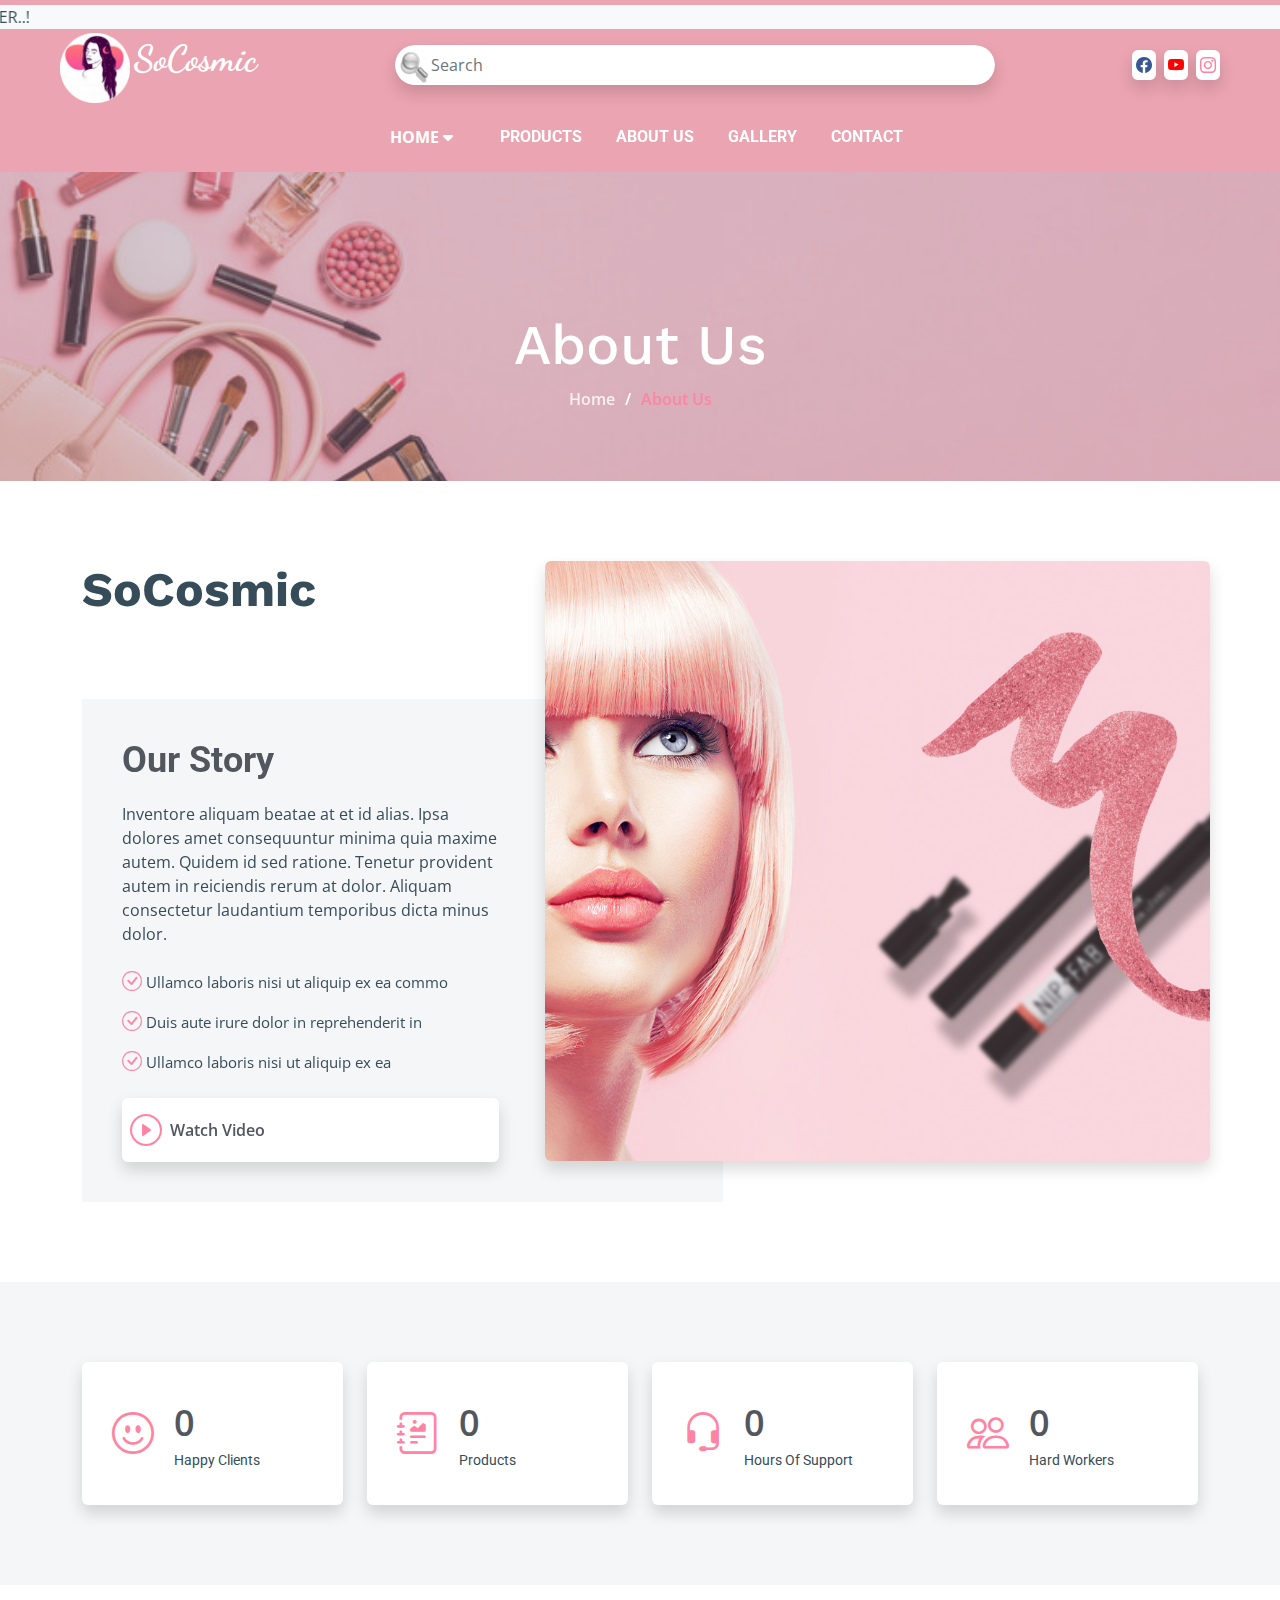
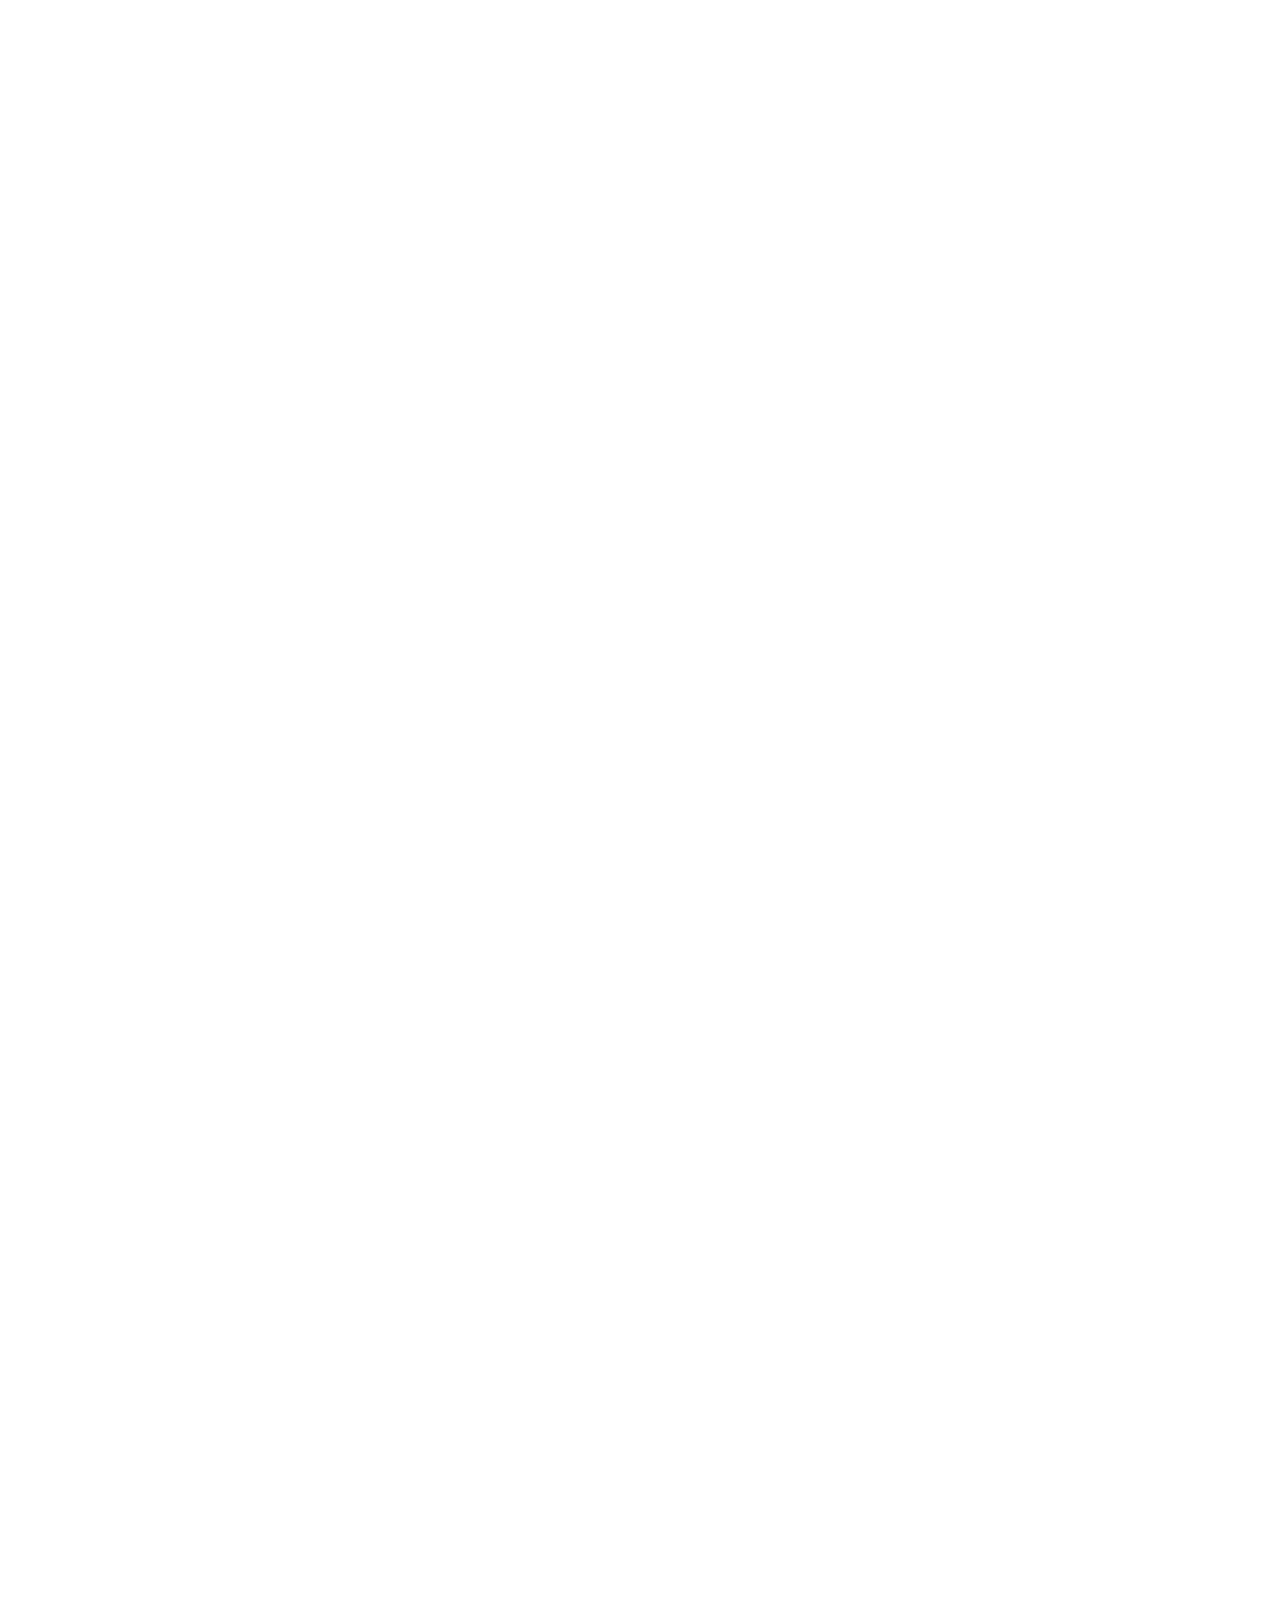
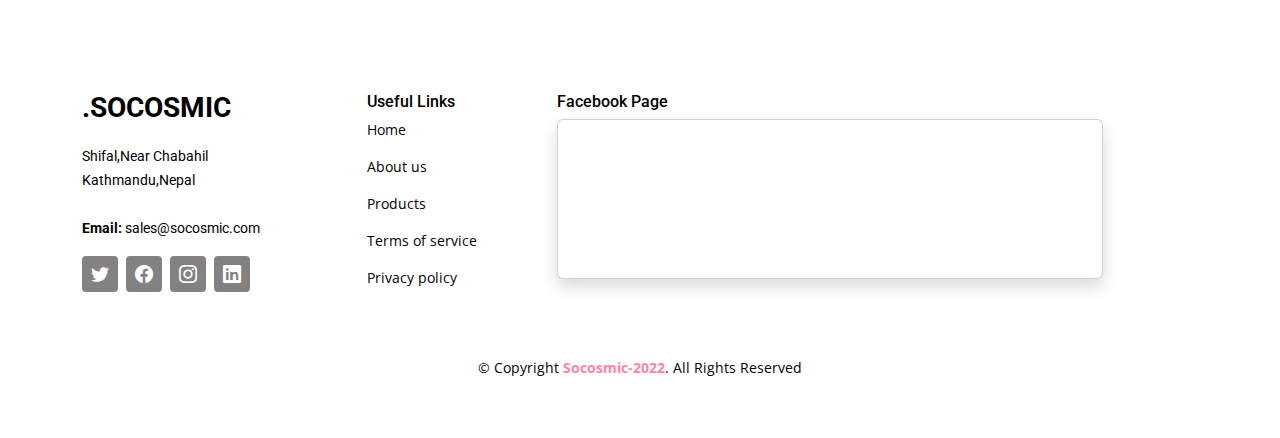
<file: about.html>
<!DOCTYPE html>
<html lang="en">
  <head>
    <meta charset="utf-8" />
    <meta content="width=device-width, initial-scale=1.0" name="viewport" />

    <title>SoCosmic-About</title>
    <meta content="" name="description" />
    <meta content="" name="keywords" />

    <!-- Favicons -->
    <link href="assets/img/logo.png" rel="icon" />
    <link href="assets/img/logo.png" rel="apple-touch-icon" />

    <!-- Google Fonts -->
    <link rel="preconnect" href="https://fonts.googleapis.com" />
    <link rel="preconnect" href="https://fonts.gstatic.com" crossorigin />
    <link
      href="https://fonts.googleapis.com/css2?family=Open+Sans:ital,wght@0,300;0,400;0,500;0,600;0,700;1,300;1,400;1,600;1,700&family=Roboto:ital,wght@0,300;0,400;0,500;0,600;0,700;1,300;1,400;1,500;1,600;1,700&family=Work+Sans:ital,wght@0,300;0,400;0,500;0,600;0,700;1,300;1,400;1,500;1,600;1,700&display=swap"
      rel="stylesheet"
    />
    <link
      href="https://fonts.googleapis.com/css2?family=Dancing+Script:wght@400;500;600;700&display=swap"
      rel="stylesheet"
    />
    <!-- Vendor CSS Files -->
    <link
      href="assets/vendor/bootstrap/css/bootstrap.min.css"
      rel="stylesheet"
    />
    <link
      href="assets/vendor/bootstrap-icons/bootstrap-icons.css"
      rel="stylesheet"
    />
    <link
      href="assets/vendor/fontawesome-free/css/all.min.css"
      rel="stylesheet"
    />
    <link href="assets/vendor/aos/aos.css" rel="stylesheet" />
    <link
      href="assets/vendor/glightbox/css/glightbox.min.css"
      rel="stylesheet"
    />
    <link href="assets/vendor/swiper/swiper-bundle.min.css" rel="stylesheet" />

    <!-- Template Main CSS File -->
    <link href="assets/css/main.css" rel="stylesheet" />
    <link href="megamenu.css" rel="stylesheet" />
  </head>

  <body>
    <!-- ======= Header ======= -->

    <header id="header" class="header">
      <div class="container-fluid">
        <div class="row">
          <marquee
            behavior="scroll"
            direction="right"
            scrollamount="4"
            class="bg-light"
            >20% DISCOUNT OFFER..!</marquee
          >
          <div class="col-12 d-flex gap-3">
            <a href="index.html" class="logo d-flex gap-lg-1">
              <!-- Uncomment the line below if you also wish to use an image logo -->
              <img
                src="assets/img/croping80.png"
                alt="logo"
                class="img-fluid my-1 ms-lg-5"
              />
              <h1 class="font-cosmic font-4xl mt-2 d-none d-md-flex">
                SoCosmic
              </h1>
            </a>

            <form class="myform mt-3 ms-lg-auto" style="width: 600px">
              <a href="projects.html#projects">
                <input
                  type="search"
                  class="search form-control shadow bg-white p-2 mb-sm-1 rounded-pill"
                  placeholder="&nbsp;&nbsp;&nbsp;&nbsp;&nbsp;&nbsp; Search"
                  aria-label="Search"
                  aria-describedby="basic-addon1"
              /></a>
            </form>
            <div
              class="sociallink d-flex gap-2 mt-4 justify-content-end ms-auto me-lg-5"
            >
              <a
                href=""
                data-aos="fade-left"
                data-aos-delay="500"
                style="color: #3a5795"
                ><i class="bi bi-facebook shadow bg-white p-1 mb-1 rounded"></i
              ></a>
              <a
                href=""
                data-aos="fade-left"
                data-aos-delay="1000"
                style="color: red"
                ><i class="bi bi-youtube shadow bg-white p-1 mb-1 rounded"></i
              ></a>
              <a href="" data-aos="fade-left" data-aos-delay="1500"
                ><i class="bi bi-instagram shadow bg-white p-1 mb-1 rounded"></i
              ></a>
            </div>
          </div>
        </div>
      </div>
      <div
        class="container-fluid d-flex align-items-center justify-content-center my-1"
        style="background-color: #eba4b1e5"
      >
        <div class="megadropdown">
          <button class="dropbtn">
            <a href="index.html"
              ><b>HOME</b> <i class="fa fa-caret-down"></i
            ></a>
          </button>
          <div class="megadropdown-content">
            <div class="row">
              <div class="column">
                <h3>Face-Makeup</h3>
                <a href="projects.html#projects">Aura Queen Matte Lip Glaze</a>
                <a href="projects.html#projects">Lip Sets</a>
                <a href="projects.html#projects">Glamour Duo palette</a>
                <a href="projects.html#projects">Centuries palette</a>
              </div>
              <div class="column">
                <h3>EyeShadow</h3>
                <a href="projects.html#projects">Shangri-La palette</a>
                <a href="projects.html#projects">Glamour Duo palette</a>
                <a href="projects.html#projects">Centuries palette</a>
                <a href="projects.html#projects">Shangri-La palette</a>
              </div>
              <div class="column">
                <h3>Lip-Makeup</h3>
                <a href="projects.html#projects">Lip Glaze</a>
                <a href="projects.html#projects">Lip Gloss</a>
                <a href="projects.html#projects">Lip Sets</a>
                <a href="projects.html#projects"
                  >Berry Collection Matte Lip Glaze</a
                >
              </div>
              <div class="column">
                <h3>Gift-Set</h3>
                <a href="#">Comming Soon</a>
              </div>
              <div class="column">
                <h3>Clothing Collection</h3>
                <a href="https://meronana.com/" target="_blank">Mero-NaNa</a>
              </div>
            </div>
          </div>
        </div>
        <i class="mobile-nav-toggle mobile-nav-show bi bi-list"></i>
        <i class="mobile-nav-toggle mobile-nav-hide d-none bi bi-x"></i>
        <nav id="navbar" class="navbar">
          <ul>
            <li><a href="projects.html">Products</a></li>
            <li><a href="about.html">About Us</a></li>

            <li><a href="gallery.html">Gallery</a></li>

            <li><a href="contact.html">Contact</a></li>
          </ul>
        </nav>

        <!-- .navbar -->
      </div>
    </header>
    <!-- End Header -->

    <main id="main">
      <!-- ======= Breadcrumbs ======= -->
      <div
        class="breadcrumbs d-flex align-items-center"
        style="background-image: url('assets/img/features/footer.jpg')"
      >
        <div
          class="container position-relative d-flex flex-column align-items-center"
          data-aos="fade"
        >
          <h2>About Us</h2>
          <ol>
            <li><a href="/">Home</a></li>
            <li>About Us</li>
          </ol>
        </div>
      </div>
      <!-- End Breadcrumbs -->

      <!-- ======= About Section ======= -->
      <section id="about" class="about">
        <div class="container" data-aos="fade-up">
          <div class="row position-relative">
            <div
              class="col-lg-7 about-img shadow bg-white mb-2 p-1 rounded"
              style="background-image: url(assets/img/hero-carousel/hero1.jpg)"
            ></div>

            <div class="col-lg-7">
              <h2>SoCosmic</h2>
              <div class="our-story">
                <h3>Our Story</h3>
                <p>
                  Inventore aliquam beatae at et id alias. Ipsa dolores amet
                  consequuntur minima quia maxime autem. Quidem id sed ratione.
                  Tenetur provident autem in reiciendis rerum at dolor. Aliquam
                  consectetur laudantium temporibus dicta minus dolor.
                </p>
                <ul>
                  <li>
                    <i class="bi bi-check-circle"></i>
                    <span>Ullamco laboris nisi ut aliquip ex ea commo</span>
                  </li>
                  <li>
                    <i class="bi bi-check-circle"></i>
                    <span>Duis aute irure dolor in reprehenderit in</span>
                  </li>
                  <li>
                    <i class="bi bi-check-circle"></i>
                    <span>Ullamco laboris nisi ut aliquip ex ea</span>
                  </li>
                </ul>

                <div
                  class="watch-video d-flex align-items-center position-relative shadow bg-white p-2 rounded"
                >
                  <i class="bi bi-play-circle"></i>
                  <a
                    href="https://www.youtube.com/watch?v=LXb3EKWsInQ"
                    class="glightbox stretched-link"
                    >Watch Video</a
                  >
                </div>
              </div>
            </div>
          </div>
        </div>
      </section>
      <!-- End About Section -->

      <!-- ======= Stats Counter Section ======= -->
      <section id="stats-counter" class="stats-counter section-bg">
        <div class="container">
          <div class="row gy-4">
            <div class="col-lg-3 col-md-6">
              <div
                class="stats-item d-flex align-items-center w-100 h-100 shadow bg-white mb-2 rounded"
              >
                <i class="bi bi-emoji-smile color-blue flex-shrink-0"></i>
                <div>
                  <span
                    data-purecounter-start="0"
                    data-purecounter-end="500"
                    data-purecounter-duration="1"
                    class="purecounter"
                  ></span>
                  <p>Happy Clients</p>
                </div>
              </div>
            </div>
            <!-- End Stats Item -->

            <div class="col-lg-3 col-md-6">
              <div
                class="stats-item d-flex align-items-center w-100 h-100 shadow bg-white mb-2 rounded"
              >
                <i
                  class="bi bi-journal-richtext color-orange flex-shrink-0"
                ></i>
                <div>
                  <span
                    data-purecounter-start="0"
                    data-purecounter-end="1000"
                    data-purecounter-duration="1"
                    class="purecounter"
                  ></span>
                  <p>Products</p>
                </div>
              </div>
            </div>
            <!-- End Stats Item -->

            <div class="col-lg-3 col-md-6">
              <div
                class="stats-item d-flex align-items-center w-100 h-100 shadow bg-white mb-2 rounded"
              >
                <i class="bi bi-headset color-green flex-shrink-0"></i>
                <div>
                  <span
                    data-purecounter-start="0"
                    data-purecounter-end="24"
                    data-purecounter-duration="1"
                    class="purecounter"
                  ></span>
                  <p>Hours Of Support</p>
                </div>
              </div>
            </div>
            <!-- End Stats Item -->

            <div class="col-lg-3 col-md-6">
              <div
                class="stats-item d-flex align-items-center w-100 h-100 shadow bg-white mb-2 rounded"
              >
                <i class="bi bi-people color-pink flex-shrink-0"></i>
                <div>
                  <span
                    data-purecounter-start="0"
                    data-purecounter-end="10"
                    data-purecounter-duration="1"
                    class="purecounter"
                  ></span>
                  <p>Hard Workers</p>
                </div>
              </div>
            </div>
            <!-- End Stats Item -->
          </div>
        </div>
      </section>
      <!-- End Stats Counter Section -->

      <!-- ======= Our Team Section ======= -->
      <section id="team" class="team">
        <div class="container" data-aos="fade-up">
          <div class="section-header">
            <h2>Our Team</h2>
          </div>

          <div class="row gy-2">
            <div class="col-lg-6 col-md-6">
              <div
                class="card shadow bg-white p-2 mb-1 rounded-1"
                style="max-width: 540px"
              >
                <div class="row g-0">
                  <div class="col-md-4">
                    <img
                      src="assets/img/team/team-1.jpg"
                      class="img-fluid rounded-start"
                      alt="..."
                    />
                    <div class="card-text d-flex mt-3">
                      <h3
                        class="follow d-flex gap-2 align-items-center justify-content-center text-center"
                      >
                        <a href="#"><i class="bi bi-facebook"></i></a>
                        <a href="#"><i class="bi bi-instagram"></i></a>
                        <a href="#"><i class="bi bi-linkedin"></i></a>
                      </h3>
                    </div>
                  </div>
                  <div class="col-md-8">
                    <div class="card-body">
                      <h5 class="card-title">Reetika Bhetwal - Director</h5>
                      <p class="card-text" style="text-align: justify">
                        Reetika Bhetwal was born and raised in Kathmandu, Nepal.
                        she always had a passion for makeup and beauty since
                        child. She is captivated by the idea that a touch of
                        cosmetic could give someone such a sense of excitement
                        and belonging. Even now, she is a dentist by profession
                        but She has a passion for the beauty industry and wants
                        to pursue a career in it. It has already been few years
                        that she started this research on how the beauty
                        industry runs, the rate in which it’s growing all around
                        the world and especially in Nepal.
                      </p>
                    </div>
                  </div>
                </div>
              </div>
            </div>
            <!-- End Team Member -->

            <div class="col-lg-6 col-md-6">
              <div
                class="card shadow bg-white p-2 mb-1 rounded-1"
                style="max-width: 540px"
              >
                <div class="row g-0">
                  <div class="col-md-4">
                    <img
                      src="assets/img/team/team-2.jpg"
                      class="img-fluid rounded-start"
                      alt="..."
                    />
                    <div class="card-text d-flex mt-3">
                      <h3
                        class="follow d-flex gap-2 align-items-center justify-content-center text-center"
                      >
                        <a href="#"><i class="bi bi-facebook"></i></a>
                        <a href="#"><i class="bi bi-instagram"></i></a>
                        <a href="#"><i class="bi bi-linkedin"></i></a>
                      </h3>
                    </div>
                  </div>
                  <div class="col-md-8">
                    <div class="card-body">
                      <h5 class="card-title">Rajnita Bhetwal - Director</h5>
                      <p class="card-text" style="text-align: justify">
                        Rajnita Bhetwal is currently pursuing MBA in finance.
                        She has also been a part of this beauty industry in the
                        past. She was among the contestant of prestigious
                        pageant “Miss Nepal” in earlier years of her career. She
                        very well believes that the right makeup can help women
                        feel confident about themselves. And with the knowledge
                        that she has she helps to keep our business running by
                        providing a solid cosmetics business plan. And through
                        this business venture she aims on giving that confidence
                        to all the women in our community.
                      </p>
                    </div>
                  </div>
                </div>
              </div>
            </div>
            <!-- End Team Member -->
          </div>
        </div>
      </section>
      <!-- End Our Team Section -->
      <section id="constructions" class="constructions">
        <div class="container" data-aos="fade-up">
          <div class="section-header">
            <h2>Our Collection</h2>
            <p>"BEST MAKEUP SECRETS & LOOKS FOR A DATE NIGHT"</p>
          </div>

          <div class="row gy-4">
            <div class="col-lg-6" data-aos="fade-up" data-aos-delay="100">
              <div class="card-item">
                <div class="row">
                  <div class="col-xl-12">
                    <a href="projects.html">
                      <div
                        class="card-bg"
                        style="
                          background-image: url(assets/img/banner/facemakeup.webp);
                        "
                      >
                        <div class="card-body p-4" style="color: black">
                          <h3><b>FACE</b></h3>
                          <h2>MAKEUP</h2>
                        </div>
                      </div>
                    </a>
                  </div>
                </div>
              </div>
            </div>
            <!-- End Card Item -->

            <div class="col-lg-6" data-aos="fade-up" data-aos-delay="200">
              <div class="card-item">
                <div class="row">
                  <div class="col-xl-12">
                    <a href="projects.html">
                      <div
                        class="card-bg"
                        style="
                          background-image: url(assets/img/banner/eyemakeup.webp);
                        "
                      >
                        <div class="card-body p-4" style="color: black">
                          <h3><b>EYE</b></h3>
                          <h2>MAKEUP</h2>
                        </div>
                      </div>
                    </a>
                  </div>
                </div>
              </div>
            </div>
            <!-- End Card Item -->

            <div class="col-lg-6" data-aos="fade-up" data-aos-delay="300">
              <div class="card-item">
                <div class="row">
                  <div class="col-xl-12">
                    <a href="projects.html">
                      <div
                        class="card-bg"
                        style="
                          background-image: url(assets/img/banner/lipmakeup.webp);
                        "
                      >
                        <div class="card-body p-4" style="color: black">
                          <h3><b>LIP</b></h3>
                          <h2>MAKEUP</h2>
                        </div>
                      </div>
                    </a>
                  </div>
                </div>
              </div>
            </div>
            <!-- End Card Item -->

            <div class="col-lg-6" data-aos="fade-up" data-aos-delay="400">
              <div class="card-item">
                <div class="row">
                  <div class="col-xl-12">
                    <a href="projects.html">
                      <div
                        class="card-bg"
                        style="
                          background-image: url(assets/img/banner/giftset.webp);
                        "
                      >
                        <div class="card-body p-4" style="color: black">
                          <h3><b>GIFT SET</b></h3>
                          <h2>MAKEUP KIT</h2>
                        </div>
                      </div>
                    </a>
                  </div>
                </div>
              </div>
            </div>
            <!-- End Card Item -->
          </div>
        </div>
      </section>
      <!-- End Constructions Section -->
    </main>
    <!-- End #main -->

    <!-- ======= Footer ======= -->
    <footer id="footer" class="footer">
      <div class="footer-content position-relative">
        <div class="container">
          <div class="row">
            <div class="col-lg-3 col-md-6">
              <div class="footer-info">
                <h3>.SoCosmic</h3>
                <p>
                  Shifal,Near Chabahil <br />
                  Kathmandu,Nepal<br /><br />
                  <!-- <strong>Phone:</strong> +1 5589 55488 55<br> -->
                  <strong>Email:</strong> sales@socosmic.com<br />
                </p>
                <div class="social-links d-flex mt-3">
                  <a
                    href="#"
                    class="d-flex align-items-center justify-content-center"
                    ><i class="bi bi-twitter"></i
                  ></a>
                  <a
                    href="#"
                    class="d-flex align-items-center justify-content-center"
                    ><i class="bi bi-facebook"></i
                  ></a>
                  <a
                    href="#"
                    class="d-flex align-items-center justify-content-center"
                    ><i class="bi bi-instagram"></i
                  ></a>
                  <a
                    href="#"
                    class="d-flex align-items-center justify-content-center"
                    ><i class="bi bi-linkedin"></i
                  ></a>
                </div>
              </div>
            </div>
            <!-- End footer info column-->

            <div class="col-lg-2 col-md-3 footer-links">
              <h6>Useful Links</h6>
              <ul>
                <li><a href="#">Home</a></li>
                <li><a href="#">About us</a></li>
                <li><a href="#">Products</a></li>
                <li><a href="#">Terms of service</a></li>
                <li><a href="#">Privacy policy</a></li>
              </ul>
            </div>
            <!-- End footer links column-->

            <div class="col-lg-6 col-md-3 footer-links">
              <h6>Facebook Page</h6>
              <div class="card shadow bg-white mb-2 p-1 rounded">
                <iframe
                  src="https://www.google.com/maps/embed?pb=!1m14!1m8!1m3!1d12097.433213460943!2d-74.0062269!3d40.7101282!3m2!1i1024!2i768!4f13.1!3m3!1m2!1s0x0%3A0xb89d1fe6bc499443!2sDowntown+Conference+Center!5e0!3m2!1smk!2sbg!4v1539943755621"
                  frameborder="0"
                  style="border: 0; width: 100%; height: 100%"
                  allowfullscreen
                ></iframe>
              </div>
            </div>
            <!-- End footer links column-->
          </div>
        </div>
      </div>

      <div class="footer-legal text-center position-relative">
        <div class="container">
          <div class="copyright">
            &copy; Copyright <strong><span>Socosmic-2022</span></strong
            >. All Rights Reserved
          </div>
        </div>
      </div>
    </footer>
    <!-- End Footer -->
    <a
      href="projects.html"
      class="scroll-product d-flex align-items-center justify-content-center"
    >
      <button class="btn btn-shop">Products</button>
    </a>

    <a
      href="#"
      class="scroll-top d-flex align-items-center justify-content-center"
      ><i class="bi bi-arrow-up-short"></i
    ></a>

    <div id="preloader"></div>

    <!-- Vendor JS Files -->
    <script src="assets/vendor/bootstrap/js/bootstrap.bundle.min.js"></script>
    <script src="assets/vendor/aos/aos.js"></script>
    <script src="assets/vendor/glightbox/js/glightbox.min.js"></script>
    <script src="assets/vendor/isotope-layout/isotope.pkgd.min.js"></script>
    <script src="assets/vendor/swiper/swiper-bundle.min.js"></script>
    <script src="assets/vendor/purecounter/purecounter_vanilla.js"></script>
    <script src="assets/vendor/php-email-form/validate.js"></script>

    <!-- Template Main JS File -->
    <script src="assets/js/main.js"></script>
  </body>
</html>
</file>
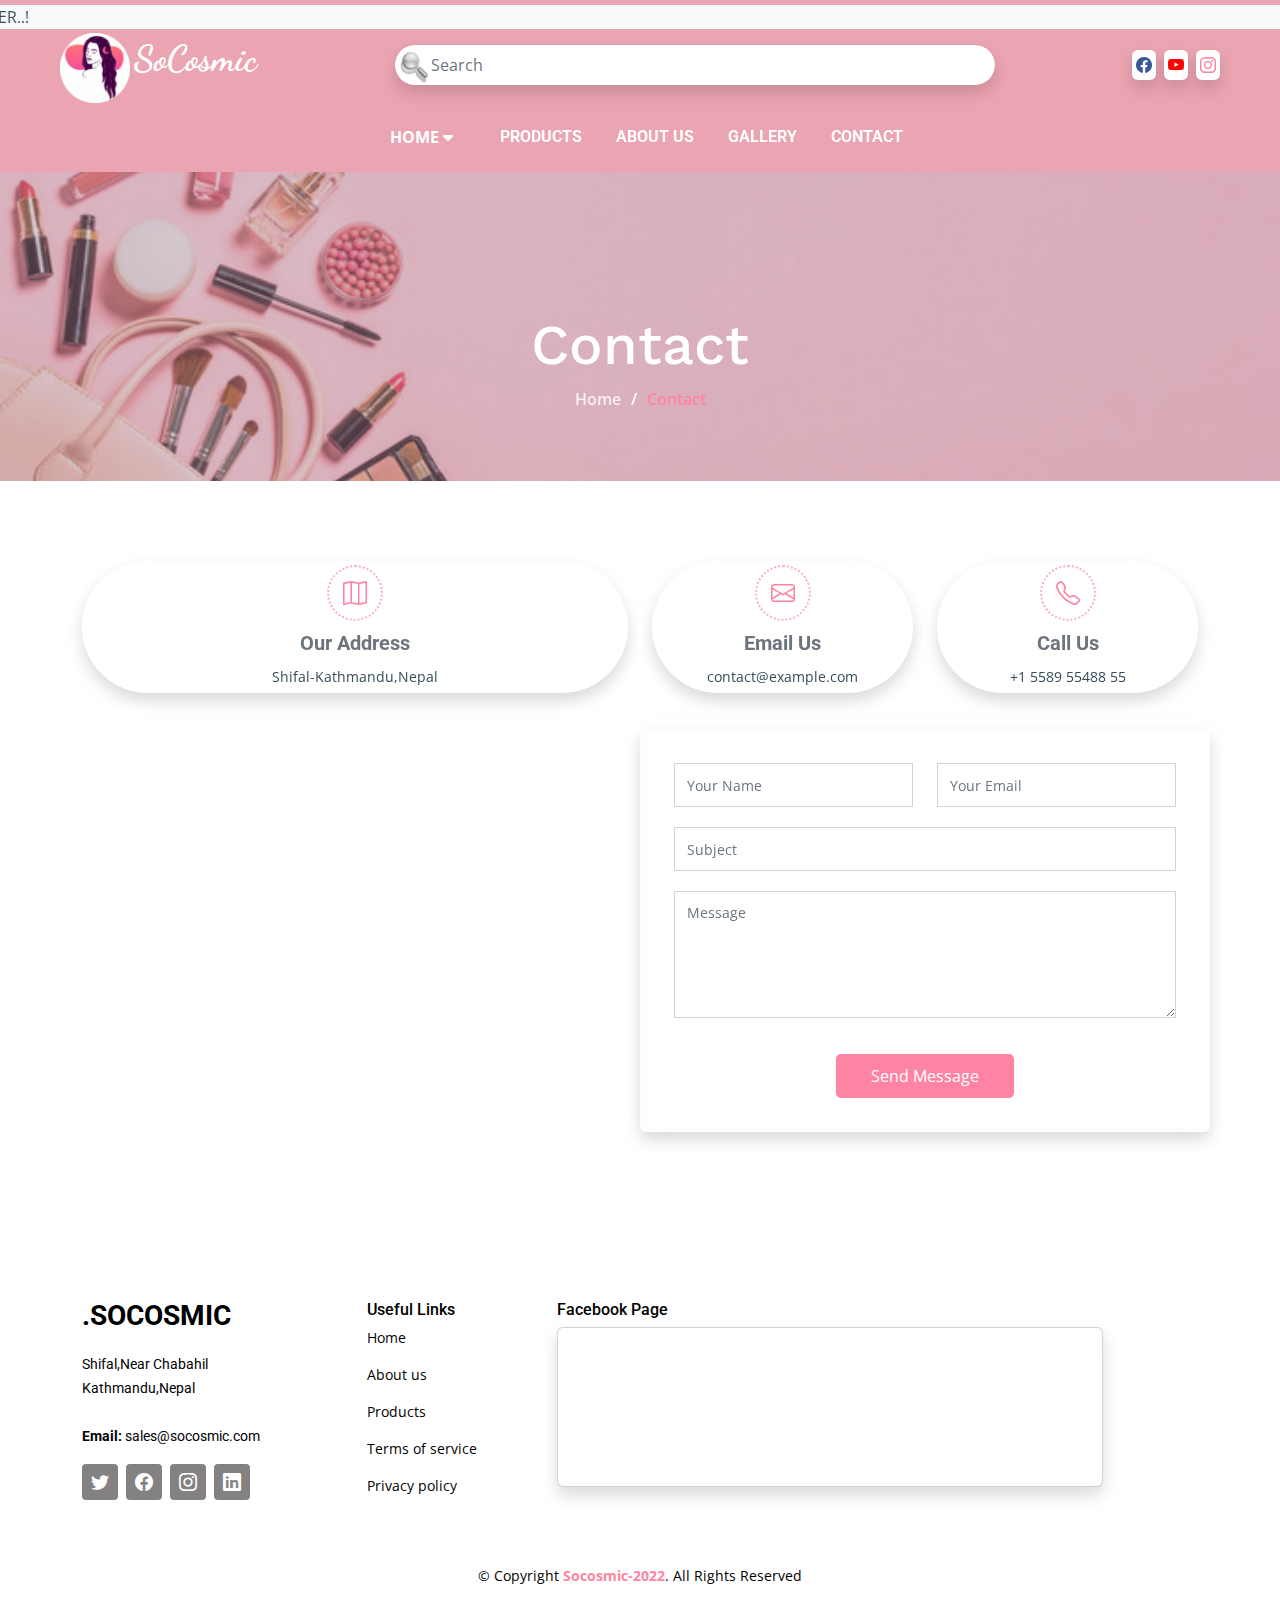
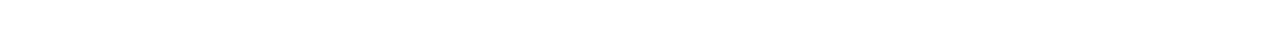
<file: contact.html>
<!DOCTYPE html>
<html lang="en">
  <head>
    <meta charset="utf-8" />
    <meta content="width=device-width, initial-scale=1.0" name="viewport" />

    <title>SoCosmic - Contact</title>
    <meta content="" name="description" />
    <meta content="" name="keywords" />

    <!-- Favicons -->
    <link href="assets/img/favicon.png" rel="icon" />
    <link href="assets/img/apple-touch-icon.png" rel="apple-touch-icon" />

    <!-- Google Fonts -->
    <link rel="preconnect" href="https://fonts.googleapis.com" />
    <link rel="preconnect" href="https://fonts.gstatic.com" crossorigin />
    <link
      href="https://fonts.googleapis.com/css2?family=Open+Sans:ital,wght@0,300;0,400;0,500;0,600;0,700;1,300;1,400;1,600;1,700&family=Roboto:ital,wght@0,300;0,400;0,500;0,600;0,700;1,300;1,400;1,500;1,600;1,700&family=Work+Sans:ital,wght@0,300;0,400;0,500;0,600;0,700;1,300;1,400;1,500;1,600;1,700&display=swap"
      rel="stylesheet"
    />
    <link
      href="https://fonts.googleapis.com/css2?family=Dancing+Script:wght@400;500;600;700&display=swap"
      rel="stylesheet"
    />
    <!-- Vendor CSS Files -->
    <link
      href="assets/vendor/bootstrap/css/bootstrap.min.css"
      rel="stylesheet"
    />
    <link
      href="assets/vendor/bootstrap-icons/bootstrap-icons.css"
      rel="stylesheet"
    />
    <link
      href="assets/vendor/fontawesome-free/css/all.min.css"
      rel="stylesheet"
    />
    <link href="assets/vendor/aos/aos.css" rel="stylesheet" />
    <link
      href="assets/vendor/glightbox/css/glightbox.min.css"
      rel="stylesheet"
    />
    <link href="assets/vendor/swiper/swiper-bundle.min.css" rel="stylesheet" />

    <!-- Template Main CSS File -->
    <link href="assets/css/main.css" rel="stylesheet" />
    <link href="megamenu.css" rel="stylesheet" />
  </head>

  <body>
    <!-- ======= Header ======= -->

    <header id="header" class="header">
      <div class="container-fluid">
        <div class="row">
          <marquee
            behavior="scroll"
            direction="right"
            scrollamount="4"
            class="bg-light"
            >20% DISCOUNT OFFER..!</marquee
          >
          <div class="col-12 d-flex gap-3">
            <a href="index.html" class="logo d-flex gap-lg-1">
              <!-- Uncomment the line below if you also wish to use an image logo -->
              <img
                src="assets/img/croping80.png"
                alt="logo"
                class="img-fluid my-1 ms-lg-5"
              />
              <h1 class="font-cosmic font-4xl mt-2 d-none d-md-flex">
                SoCosmic
              </h1>
            </a>

            <form class="myform mt-3 ms-lg-auto" style="width: 600px">
              <a href="projects.html#projects">
                <input
                  type="search"
                  class="search form-control shadow bg-white p-2 mb-sm-1 rounded-pill"
                  placeholder="&nbsp;&nbsp;&nbsp;&nbsp;&nbsp;&nbsp; Search"
                  aria-label="Search"
                  aria-describedby="basic-addon1"
              /></a>
            </form>
            <div
              class="sociallink d-flex gap-2 mt-4 justify-content-end ms-auto me-lg-5"
            >
              <a
                href=""
                data-aos="fade-left"
                data-aos-delay="500"
                style="color: #3a5795"
                ><i class="bi bi-facebook shadow bg-white p-1 mb-1 rounded"></i
              ></a>
              <a
                href=""
                data-aos="fade-left"
                data-aos-delay="1000"
                style="color: red"
                ><i class="bi bi-youtube shadow bg-white p-1 mb-1 rounded"></i
              ></a>
              <a href="" data-aos="fade-left" data-aos-delay="1500"
                ><i class="bi bi-instagram shadow bg-white p-1 mb-1 rounded"></i
              ></a>
            </div>
          </div>
        </div>
      </div>
      <div
        class="container-fluid d-flex align-items-center justify-content-center my-1"
        style="background-color: #eba4b1e5"
      >
        <div class="megadropdown">
          <button class="dropbtn">
            <a href="index.html"
              ><b>HOME</b> <i class="fa fa-caret-down"></i
            ></a>
          </button>
          <div class="megadropdown-content">
            <div class="row">
              <div class="column">
                <h3>Face-Makeup</h3>
                <a href="projects.html#projects">Aura Queen Matte Lip Glaze</a>
                <a href="projects.html#projects">Lip Sets</a>
                <a href="projects.html#projects">Glamour Duo palette</a>
                <a href="projects.html#projects">Centuries palette</a>
              </div>
              <div class="column">
                <h3>EyeShadow</h3>
                <a href="projects.html#projects">Shangri-La palette</a>
                <a href="projects.html#projects">Glamour Duo palette</a>
                <a href="projects.html#projects">Centuries palette</a>
                <a href="projects.html#projects">Shangri-La palette</a>
              </div>
              <div class="column">
                <h3>Lip-Makeup</h3>
                <a href="projects.html#projects">Lip Glaze</a>
                <a href="projects.html#projects">Lip Gloss</a>
                <a href="projects.html#projects">Lip Sets</a>
                <a href="projects.html#projects"
                  >Berry Collection Matte Lip Glaze</a
                >
              </div>
              <div class="column">
                <h3>Gift-Set</h3>
                <a href="#">Comming Soon</a>
              </div>
              <div class="column">
                <h3>Clothing Collection</h3>
                <a href="https://meronana.com/" target="_blank">Mero-NaNa</a>
              </div>
            </div>
          </div>
        </div>

        <i class="mobile-nav-toggle mobile-nav-show bi bi-list"></i>
        <i class="mobile-nav-toggle mobile-nav-hide d-none bi bi-x"></i>
        <nav id="navbar" class="navbar">
          <ul>
            <li><a href="projects.html">Products</a></li>
            <li><a href="about.html">About Us</a></li>

            <li><a href="gallery.html">Gallery</a></li>

            <li><a href="contact.html">Contact</a></li>
          </ul>
        </nav>

        <!-- .navbar -->
      </div>
    </header>
    <!-- End Header -->

    <main id="main">
      <!-- ======= Breadcrumbs ======= -->
      <div
        class="breadcrumbs d-flex align-items-center"
        style="background-image: url('assets/img/features/footer.jpg')"
      >
        <div
          class="container position-relative d-flex flex-column align-items-center"
          data-aos="fade"
        >
          <h2>Contact</h2>
          <ol>
            <li><a href="index.html">Home</a></li>
            <li>Contact</li>
          </ol>
        </div>
      </div>
      <!-- End Breadcrumbs -->

      <!-- ======= Contact Section ======= -->
      <section id="contact" class="contact">
        <div class="container" data-aos="fade-up" data-aos-delay="100">
          <div class="row gy-4">
            <div class="col-lg-6">
              <div
                class="info-item d-flex flex-column justify-content-center align-items-center shadow bg-white p-1 mb-2 rounded-pill"
              >
                <i class="bi bi-map"></i>
                <h3>Our Address</h3>
                <p>Shifal-Kathmandu,Nepal</p>
              </div>
            </div>
            <!-- End Info Item -->

            <div class="col-lg-3 col-md-6">
              <div
                class="info-item d-flex flex-column justify-content-center align-items-center shadow bg-white p-1 mb-2 rounded-pill"
              >
                <i class="bi bi-envelope"></i>
                <h3>Email Us</h3>
                <p>contact@example.com</p>
              </div>
            </div>
            <!-- End Info Item -->

            <div class="col-lg-3 col-md-6">
              <div
                class="info-item d-flex flex-column justify-content-center align-items-center shadow bg-white p-1 mb-2 rounded-pill"
              >
                <i class="bi bi-telephone"></i>
                <h3>Call Us</h3>
                <p>+1 5589 55488 55</p>
              </div>
            </div>
            <!-- End Info Item -->
          </div>

          <div class="row gy-4 mt-1">
            <div class="col-lg-6">
              <iframe
                src="https://www.google.com/maps/embed?pb=!1m18!1m12!1m3!1d7064.41734708533!2d85.33906818480291!3d27.71084267708628!2m3!1f0!2f0!3f0!3m2!1i1024!2i768!4f13.1!3m3!1m2!1s0x39eb1976c855c1c3%3A0xd1b08d0ed0efc6a!2sSifal%20Ground!5e0!3m2!1sen!2snp!4v1658394002819!5m2!1sen!2snp"
                width="100%"
                height="100%"
                style="border: 0"
                allowfullscreen=""
                loading="lazy"
                referrerpolicy="no-referrer-when-downgrade"
              ></iframe>
            </div>
            <!-- End Google Maps -->

            <div class="col-lg-6 shadow bg-white p-1 mb-2 rounded-bottom">
              <form action="" method="post" role="form" class="php-email-form">
                <div class="row gy-4">
                  <div class="col-lg-6 form-group">
                    <input
                      type="text"
                      name="name"
                      class="form-control"
                      id="name"
                      placeholder="Your Name"
                      required
                    />
                  </div>
                  <div class="col-lg-6 form-group">
                    <input
                      type="email"
                      class="form-control"
                      name="email"
                      id="email"
                      placeholder="Your Email"
                      required
                    />
                  </div>
                </div>
                <div class="form-group">
                  <input
                    type="text"
                    class="form-control"
                    name="subject"
                    id="subject"
                    placeholder="Subject"
                    required
                  />
                </div>
                <div class="form-group">
                  <textarea
                    class="form-control"
                    name="message"
                    rows="5"
                    placeholder="Message"
                    required
                  ></textarea>
                </div>
                <div class="my-3">
                  <div class="loading">Loading</div>
                  <div class="error-message"></div>
                  <div class="sent-message">
                    Your message has been sent. Thank you!
                  </div>
                </div>
                <div class="text-center">
                  <button type="submit">Send Message</button>
                </div>
              </form>
            </div>
            <!-- End Contact Form -->
          </div>
        </div>
      </section>
      <!-- End Contact Section -->
    </main>
    <!-- End #main -->

    <!-- ======= Footer ======= -->
    <footer id="footer" class="footer">
      <div class="footer-content position-relative">
        <div class="container">
          <div class="row">
            <div class="col-lg-3 col-md-6">
              <div class="footer-info">
                <h3>.SoCosmic</h3>
                <p>
                  Shifal,Near Chabahil <br />
                  Kathmandu,Nepal<br /><br />
                  <!-- <strong>Phone:</strong> +1 5589 55488 55<br> -->
                  <strong>Email:</strong> sales@socosmic.com<br />
                </p>
                <div class="social-links d-flex mt-3">
                  <a
                    href="#"
                    class="d-flex align-items-center justify-content-center"
                    ><i class="bi bi-twitter"></i
                  ></a>
                  <a
                    href="#"
                    class="d-flex align-items-center justify-content-center"
                    ><i class="bi bi-facebook"></i
                  ></a>
                  <a
                    href="#"
                    class="d-flex align-items-center justify-content-center"
                    ><i class="bi bi-instagram"></i
                  ></a>
                  <a
                    href="#"
                    class="d-flex align-items-center justify-content-center"
                    ><i class="bi bi-linkedin"></i
                  ></a>
                </div>
              </div>
            </div>
            <!-- End footer info column-->

            <div class="col-lg-2 col-md-3 footer-links">
              <h6>Useful Links</h6>
              <ul>
                <li><a href="#">Home</a></li>
                <li><a href="#">About us</a></li>
                <li><a href="#">Products</a></li>
                <li><a href="#">Terms of service</a></li>
                <li><a href="#">Privacy policy</a></li>
              </ul>
            </div>
            <!-- End footer links column-->

            <div class="col-lg-6 col-md-3 footer-links">
              <h6>Facebook Page</h6>
              <div class="card shadow bg-white mb-2 p-1 rounded">
                <iframe
                  src="https://www.google.com/maps/embed?pb=!1m14!1m8!1m3!1d12097.433213460943!2d-74.0062269!3d40.7101282!3m2!1i1024!2i768!4f13.1!3m3!1m2!1s0x0%3A0xb89d1fe6bc499443!2sDowntown+Conference+Center!5e0!3m2!1smk!2sbg!4v1539943755621"
                  frameborder="0"
                  style="border: 0; width: 100%; height: 100%"
                  allowfullscreen
                ></iframe>
              </div>
            </div>
            <!-- End footer links column-->
          </div>
        </div>
      </div>

      <div class="footer-legal text-center position-relative">
        <div class="container">
          <div class="copyright">
            &copy; Copyright <strong><span>Socosmic-2022</span></strong
            >. All Rights Reserved
          </div>
        </div>
      </div>
    </footer>
    <!-- End Footer -->
    <a
      href="projects.html"
      class="scroll-product d-flex align-items-center justify-content-center"
    >
      <button class="btn btn-shop">Products</button>
    </a>

    <a
      href="#"
      class="scroll-top d-flex align-items-center justify-content-center"
      ><i class="bi bi-arrow-up-short"></i
    ></a>

    <div id="preloader"></div>

    <!-- Vendor JS Files -->
    <script src="assets/vendor/bootstrap/js/bootstrap.bundle.min.js"></script>
    <script src="assets/vendor/aos/aos.js"></script>
    <script src="assets/vendor/glightbox/js/glightbox.min.js"></script>
    <script src="assets/vendor/isotope-layout/isotope.pkgd.min.js"></script>
    <script src="assets/vendor/swiper/swiper-bundle.min.js"></script>
    <script src="assets/vendor/purecounter/purecounter_vanilla.js"></script>
    <script src="assets/vendor/php-email-form/validate.js"></script>

    <!-- Template Main JS File -->
    <script src="assets/js/main.js"></script>
  </body>
</html>
</file>
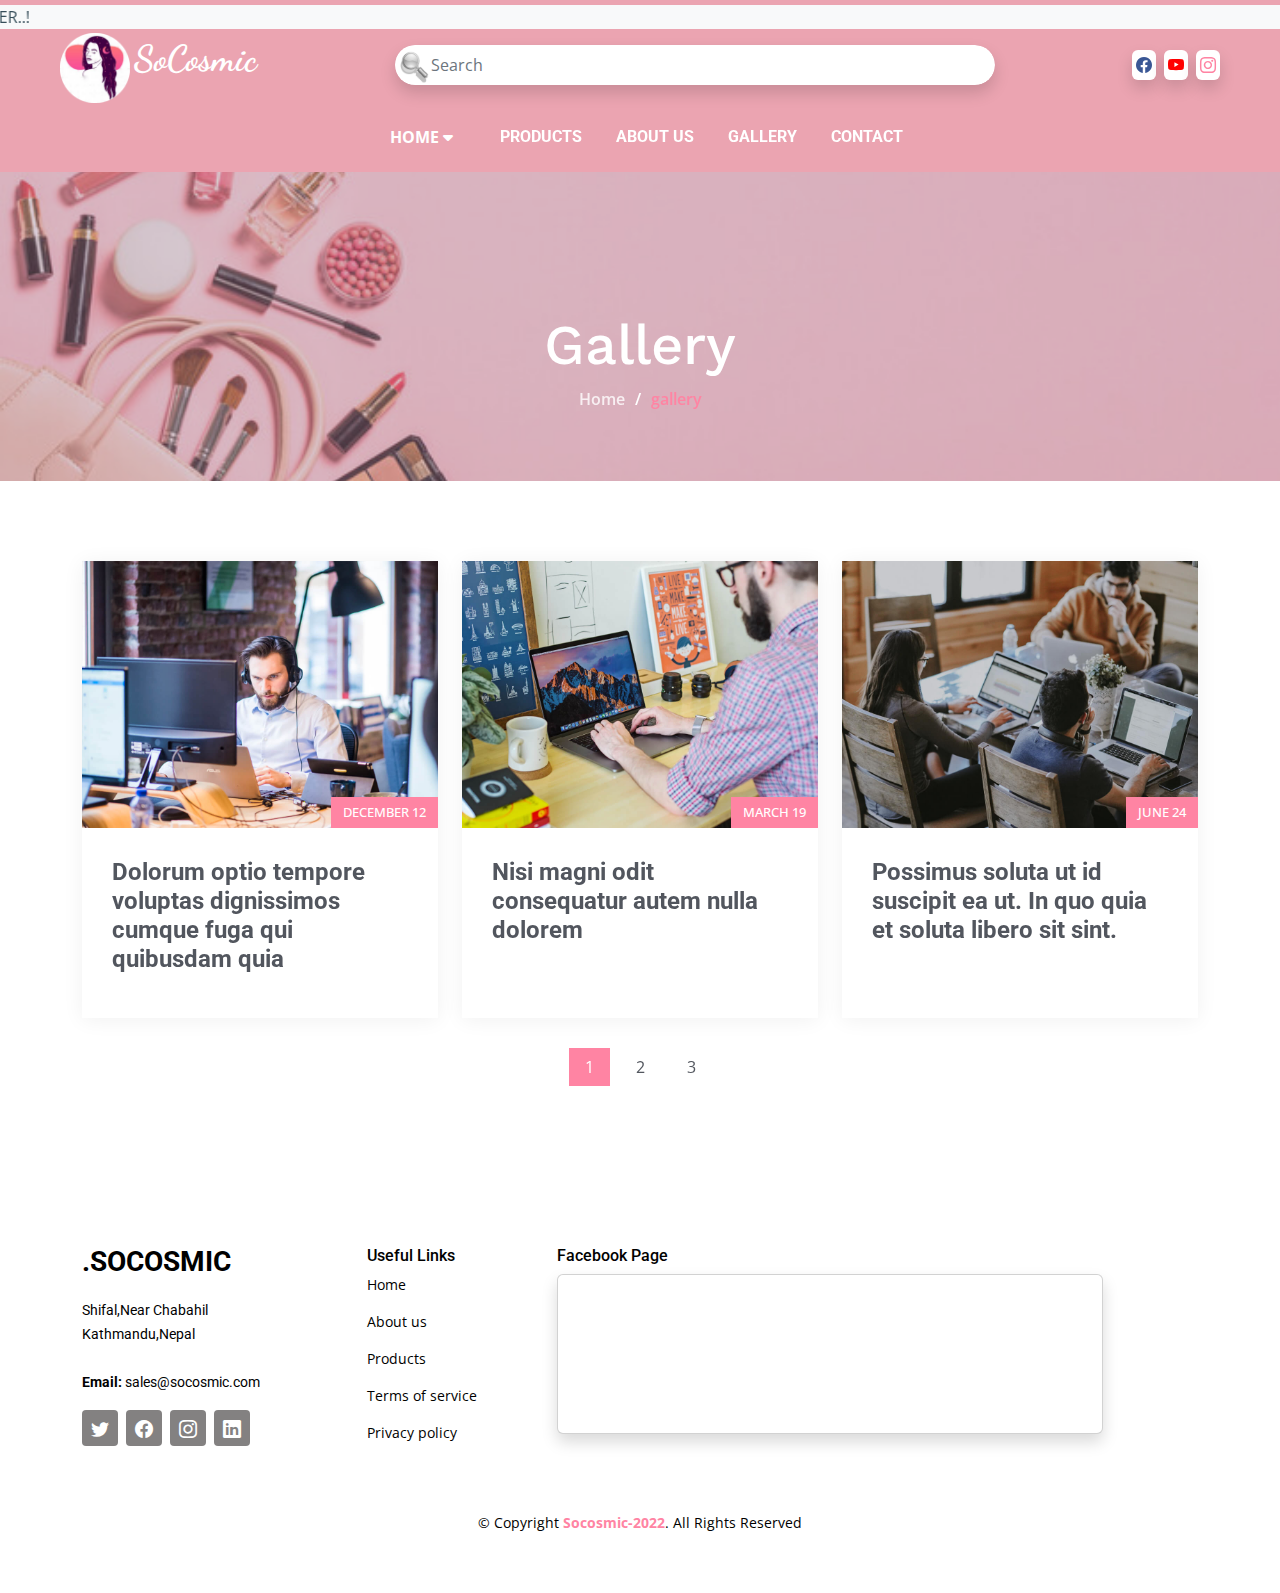
<file: gallery.html>
<!DOCTYPE html>
<html lang="en">
  <head>
    <meta charset="utf-8" />
    <meta content="width=device-width, initial-scale=1.0" name="viewport" />

    <title>SoCosmic-gallery</title>
    <meta content="" name="description" />
    <meta content="" name="keywords" />

    <!-- Favicons -->
    <link href="assets/img/favicon.png" rel="icon" />
    <link href="assets/img/apple-touch-icon.png" rel="apple-touch-icon" />

    <!-- Google Fonts -->
    <link rel="preconnect" href="https://fonts.googleapis.com" />
    <link rel="preconnect" href="https://fonts.gstatic.com" crossorigin />
    <link
      href="https://fonts.googleapis.com/css2?family=Open+Sans:ital,wght@0,300;0,400;0,500;0,600;0,700;1,300;1,400;1,600;1,700&family=Roboto:ital,wght@0,300;0,400;0,500;0,600;0,700;1,300;1,400;1,500;1,600;1,700&family=Work+Sans:ital,wght@0,300;0,400;0,500;0,600;0,700;1,300;1,400;1,500;1,600;1,700&display=swap"
      rel="stylesheet"
    />
    <link
      href="https://fonts.googleapis.com/css2?family=Dancing+Script:wght@400;500;600;700&display=swap"
      rel="stylesheet"
    />
    <!-- Vendor CSS Files -->
    <link
      href="assets/vendor/bootstrap/css/bootstrap.min.css"
      rel="stylesheet"
    />
    <link
      href="assets/vendor/bootstrap-icons/bootstrap-icons.css"
      rel="stylesheet"
    />
    <link
      href="assets/vendor/fontawesome-free/css/all.min.css"
      rel="stylesheet"
    />
    <link href="assets/vendor/aos/aos.css" rel="stylesheet" />
    <link
      href="assets/vendor/glightbox/css/glightbox.min.css"
      rel="stylesheet"
    />
    <link href="assets/vendor/swiper/swiper-bundle.min.css" rel="stylesheet" />

    <!-- Template Main CSS File -->
    <link href="assets/css/main.css" rel="stylesheet" />
    <link href="megamenu.css" rel="stylesheet" />
  </head>

  <body>
    <!-- ======= Header ======= -->

    <header id="header" class="header">
      <div class="container-fluid">
        <div class="row">
          <marquee
            behavior="scroll"
            direction="right"
            scrollamount="4"
            class="bg-light"
            >20% DISCOUNT OFFER..!</marquee
          >
          <div class="col-12 d-flex gap-3">
            <a href="index.html" class="logo d-flex gap-lg-1">
              <!-- Uncomment the line below if you also wish to use an image logo -->
              <img
                src="assets/img/croping80.png"
                alt="logo"
                class="img-fluid my-1 ms-lg-5"
              />
              <h1 class="font-cosmic font-4xl mt-2 d-none d-md-flex">
                SoCosmic
              </h1>
            </a>

            <form class="myform mt-3 ms-lg-auto" style="width: 600px">
              <a href="projects.html#projects">
                <input
                  type="search"
                  class="search form-control shadow bg-white p-2 mb-sm-1 rounded-pill"
                  placeholder="&nbsp;&nbsp;&nbsp;&nbsp;&nbsp;&nbsp; Search"
                  aria-label="Search"
                  aria-describedby="basic-addon1"
              /></a>
            </form>
            <div
              class="sociallink d-flex gap-2 mt-4 justify-content-end ms-auto me-lg-5"
            >
              <a
                href=""
                data-aos="fade-left"
                data-aos-delay="500"
                style="color: #3a5795"
                ><i class="bi bi-facebook shadow bg-white p-1 mb-1 rounded"></i
              ></a>
              <a
                href=""
                data-aos="fade-left"
                data-aos-delay="1000"
                style="color: red"
                ><i class="bi bi-youtube shadow bg-white p-1 mb-1 rounded"></i
              ></a>
              <a href="" data-aos="fade-left" data-aos-delay="1500"
                ><i class="bi bi-instagram shadow bg-white p-1 mb-1 rounded"></i
              ></a>
            </div>
          </div>
        </div>
      </div>
      <div
        class="container-fluid d-flex align-items-center justify-content-center my-1"
        style="background-color: #eba4b1e5"
      >
        <div class="megadropdown">
          <button class="dropbtn">
            <a href="index.html"
              ><b>HOME</b> <i class="fa fa-caret-down"></i
            ></a>
          </button>
          <div class="megadropdown-content">
            <div class="row">
              <div class="column">
                <h3>Face-Makeup</h3>
                <a href="projects.html#projects">Aura Queen Matte Lip Glaze</a>
                <a href="projects.html#projects">Lip Sets</a>
                <a href="projects.html#projects">Glamour Duo palette</a>
                <a href="projects.html#projects">Centuries palette</a>
              </div>
              <div class="column">
                <h3>EyeShadow</h3>
                <a href="projects.html#projects">Shangri-La palette</a>
                <a href="projects.html#projects">Glamour Duo palette</a>
                <a href="projects.html#projects">Centuries palette</a>
                <a href="projects.html#projects">Shangri-La palette</a>
              </div>
              <div class="column">
                <h3>Lip-Makeup</h3>
                <a href="projects.html#projects">Lip Glaze</a>
                <a href="projects.html#projects">Lip Gloss</a>
                <a href="projects.html#projects">Lip Sets</a>
                <a href="projects.html#projects"
                  >Berry Collection Matte Lip Glaze</a
                >
              </div>
              <div class="column">
                <h3>Gift-Set</h3>
                <a href="#">Comming Soon</a>
              </div>
              <div class="column">
                <h3>Clothing Collection</h3>
                <a href="https://meronana.com/" target="_blank">Mero-NaNa</a>
              </div>
            </div>
          </div>
        </div>

        <i class="mobile-nav-toggle mobile-nav-show bi bi-list"></i>
        <i class="mobile-nav-toggle mobile-nav-hide d-none bi bi-x"></i>
        <nav id="navbar" class="navbar">
          <ul>
            <li><a href="projects.html">Products</a></li>
            <li><a href="about.html">About Us</a></li>

            <li><a href="gallery.html">Gallery</a></li>

            <li><a href="contact.html">Contact</a></li>
          </ul>
        </nav>

        <!-- .navbar -->
      </div>
    </header>
    <!-- End Header -->

    <main id="main">
      <!-- ======= Breadcrumbs ======= -->
      <div
        class="breadcrumbs d-flex align-items-center"
        style="background-image: url('assets/img/features/footer.jpg')"
      >
        <div
          class="container position-relative d-flex flex-column align-items-center"
          data-aos="fade"
        >
          <h2>Gallery</h2>
          <ol>
            <li><a href="index.html">Home</a></li>
            <li>gallery</li>
          </ol>
        </div>
      </div>
      <!-- End Breadcrumbs -->

      <!-- ======= Blog Section ======= -->
      <section id="blog" class="blog">
        <div class="container" data-aos="fade-up" data-aos-delay="100">
          <div class="row gy-4 posts-list">
            <div class="col-xl-4 col-md-6">
              <div class="post-item position-relative h-100">
                <div class="post-img position-relative overflow-hidden">
                  <img
                    src="assets/img/blog/blog-1.jpg"
                    class="img-fluid"
                    alt=""
                  />
                  <span class="post-date">December 12</span>
                </div>

                <div class="post-content d-flex flex-column">
                  <h3 class="post-title">
                    Dolorum optio tempore voluptas dignissimos cumque fuga qui
                    quibusdam quia
                  </h3>
                </div>
              </div>
            </div>
            <!-- End post list item -->

            <div class="col-xl-4 col-md-6">
              <div class="post-item position-relative h-100">
                <div class="post-img position-relative overflow-hidden">
                  <img
                    src="assets/img/blog/blog-2.jpg"
                    class="img-fluid"
                    alt=""
                  />
                  <span class="post-date">March 19</span>
                </div>

                <div class="post-content d-flex flex-column">
                  <h3 class="post-title">
                    Nisi magni odit consequatur autem nulla dolorem
                  </h3>
                </div>
              </div>
            </div>
            <!-- End post list item -->

            <div class="col-xl-4 col-md-6">
              <div class="post-item position-relative h-100">
                <div class="post-img position-relative overflow-hidden">
                  <img
                    src="assets/img/blog/blog-3.jpg"
                    class="img-fluid"
                    alt=""
                  />
                  <span class="post-date">June 24</span>
                </div>

                <div class="post-content d-flex flex-column">
                  <h3 class="post-title">
                    Possimus soluta ut id suscipit ea ut. In quo quia et soluta
                    libero sit sint.
                  </h3>
                </div>
              </div>
            </div>
            <!-- End post list item -->
          </div>
          <!-- End blog posts list -->

          <div class="blog-pagination">
            <ul class="justify-content-center">
              <li class="active"><a href="#">1</a></li>
              <li><a href="#">2</a></li>
              <li><a href="#">3</a></li>
            </ul>
          </div>
          <!-- End blog pagination -->
        </div>
      </section>
      <!-- End Blog Section -->
    </main>
    <!-- End #main -->

    <!-- ======= Footer ======= -->
    <footer id="footer" class="footer">
      <div class="footer-content position-relative">
        <div class="container">
          <div class="row">
            <div class="col-lg-3 col-md-6">
              <div class="footer-info">
                <h3>.SoCosmic</h3>
                <p>
                  Shifal,Near Chabahil <br />
                  Kathmandu,Nepal<br /><br />
                  <!-- <strong>Phone:</strong> +1 5589 55488 55<br> -->
                  <strong>Email:</strong> sales@socosmic.com<br />
                </p>
                <div class="social-links d-flex mt-3">
                  <a
                    href="#"
                    class="d-flex align-items-center justify-content-center"
                    ><i class="bi bi-twitter"></i
                  ></a>
                  <a
                    href="#"
                    class="d-flex align-items-center justify-content-center"
                    ><i class="bi bi-facebook"></i
                  ></a>
                  <a
                    href="#"
                    class="d-flex align-items-center justify-content-center"
                    ><i class="bi bi-instagram"></i
                  ></a>
                  <a
                    href="#"
                    class="d-flex align-items-center justify-content-center"
                    ><i class="bi bi-linkedin"></i
                  ></a>
                </div>
              </div>
            </div>
            <!-- End footer info column-->

            <div class="col-lg-2 col-md-3 footer-links">
              <h6>Useful Links</h6>
              <ul>
                <li><a href="#">Home</a></li>
                <li><a href="#">About us</a></li>
                <li><a href="#">Products</a></li>
                <li><a href="#">Terms of service</a></li>
                <li><a href="#">Privacy policy</a></li>
              </ul>
            </div>
            <!-- End footer links column-->

            <div class="col-lg-6 col-md-3 footer-links">
              <h6>Facebook Page</h6>
              <div class="card shadow bg-white mb-2 p-1 rounded">
                <iframe
                  src="https://www.google.com/maps/embed?pb=!1m14!1m8!1m3!1d12097.433213460943!2d-74.0062269!3d40.7101282!3m2!1i1024!2i768!4f13.1!3m3!1m2!1s0x0%3A0xb89d1fe6bc499443!2sDowntown+Conference+Center!5e0!3m2!1smk!2sbg!4v1539943755621"
                  frameborder="0"
                  style="border: 0; width: 100%; height: 100%"
                  allowfullscreen
                ></iframe>
              </div>
            </div>
            <!-- End footer links column-->
          </div>
        </div>
      </div>

      <div class="footer-legal text-center position-relative">
        <div class="container">
          <div class="copyright">
            &copy; Copyright <strong><span>Socosmic-2022</span></strong
            >. All Rights Reserved
          </div>
        </div>
      </div>
    </footer>
    <!-- End Footer -->
    <a
      href="projects.html"
      class="scroll-product d-flex align-items-center justify-content-center"
    >
      <button class="btn btn-shop">Products</button>
    </a>

    <a
      href="#"
      class="scroll-top d-flex align-items-center justify-content-center"
      ><i class="bi bi-arrow-up-short"></i
    ></a>

    <div id="preloader"></div>
    <!-- Vendor JS Files -->
    <script src="assets/vendor/bootstrap/js/bootstrap.bundle.min.js"></script>
    <script src="assets/vendor/aos/aos.js"></script>
    <script src="assets/vendor/glightbox/js/glightbox.min.js"></script>
    <script src="assets/vendor/isotope-layout/isotope.pkgd.min.js"></script>
    <script src="assets/vendor/swiper/swiper-bundle.min.js"></script>
    <script src="assets/vendor/purecounter/purecounter_vanilla.js"></script>
    <script src="assets/vendor/php-email-form/validate.js"></script>

    <!-- Template Main JS File -->
    <script src="assets/js/main.js"></script>
  </body>
</html>
</file>
<file: assets/css/main.css>
/* Fonts */
:root {
  --font-default: Open Sans, system-ui, -apple-system, Segoe UI, Roboto,
    Helvetica Neue, Arial, Noto Sans, Liberation Sans, sans-serif,
    Apple Color Emoji, Segoe UI Emoji, Segoe UI Symbol, Noto Color Emoji;
  --font-primary: Roboto, sans-serif;
  --font-secondary: Work Sans, sans-serif;
}

/* Colors */
:root {
  --color-default: #364d59;
  --color-primary: #ff84a3;
  --color-secondary: #52565e;
  --font-sm: 12px;
  --font-base: 16px;
  --font-lg: 20px;
  --font-xl: 24px;
  --font-2xl: 28px;
  --font-4xl: 36px;
}

/* Smooth scroll behavior */
:root {
  scroll-behavior: smooth;
}

/*--------------------------------------------------------------
# General
--------------------------------------------------------------*/
body {
  font-family: var(--font-default);
  color: var(--color-default);
  overflow-x: hidden;
}

a {
  color: var(--color-primary);
  text-decoration: none;
}

a:hover {
  color: #ffcad4;
  text-decoration: none;
}

h1,
h2,
h3,
h4,
h5,
h6 {
  font-family: var(--font-primary);
}

.font-cosmic {
  font-family: "Dancing Script", cursive !important;
}
.font-sm {
  font-size: var(--font-sm) !important;
}
.font-base {
  font-size: var(--font-base) !important;
}
.font-lg {
  font-size: var(--font-lg) !important;
}
.font-xl {
  font-size: var(--font-xl) !important;
}
.font-2xl {
  font-size: var(--font-2xl) !important;
}
.font-4xl {
  font-size: var(--font-4xl) !important;
}
/*--------------------------------------------------------------
# Sections & Section Header
--------------------------------------------------------------*/
section {
  padding: 80px 0;
  overflow: hidden;
}

.section-bg {
  background-color: #f5f6f7;
}

.section-header {
  text-align: center;
  padding-bottom: 70px;
}

.section-header h2 {
  font-size: 32px;
  font-weight: 700;
  position: relative;
  color: #2e3135;
}

.section-header h2:before,
.section-header h2:after {
  content: "";
  width: 50px;
  height: 2px;
  background: var(--color-primary);
  display: inline-block;
}

.section-header h2:before {
  margin: 0 15px 10px 0;
}

.section-header h2:after {
  margin: 0 0 10px 15px;
}

.section-header p {
  margin: 0 auto 0 auto;
}

@media (min-width: 1199px) {
  .section-header p {
    max-width: 60%;
  }
}

/*--------------------------------------------------------------
# Breadcrumbs
--------------------------------------------------------------*/
.breadcrumbs {
  padding: 140px 0 60px 0;
  min-height: 30vh;
  position: relative;
  background-size: cover;
  background-position: center;
  background-repeat: no-repeat;
}

.breadcrumbs:before {
  content: "";
  background-color: rgba(160, 126, 154, 0.39);
  position: absolute;
  inset: 0;
}

.breadcrumbs h2 {
  font-size: 56px;
  font-weight: 500;
  color: #fff;
  font-family: var(--font-secondary);
}

.breadcrumbs ol {
  display: flex;
  flex-wrap: wrap;
  list-style: none;
  padding: 0 0 10px 0;
  margin: 0;
  font-size: 16px;
  font-weight: 600;
  color: var(--color-primary);
}

.breadcrumbs ol a {
  color: rgba(255, 255, 255, 0.8);
  transition: 0.3s;
}

.breadcrumbs ol a:hover {
  text-decoration: underline;
}

.breadcrumbs ol li + li {
  padding-left: 10px;
}

.breadcrumbs ol li + li::before {
  display: inline-block;
  padding-right: 10px;
  color: #fff;
  content: "/";
}

/*--------------------------------------------------------------
# Scroll top button
--------------------------------------------------------------*/
.scroll-top {
  position: fixed;
  visibility: hidden;
  opacity: 0;
  right: 15px;
  bottom: 15px;
  z-index: 99999;
  background: var(--color-primary);
  width: 30px;
  height: 30px;
  border-radius: 4px;
  transition: all 0.4s;
}

.scroll-top i {
  font-size: 24px;
  color: white;
  line-height: 0;
}

.scroll-top:hover {
  background: rgb(190, 109, 123);
  color: #fff;
}

.scroll-top.active {
  visibility: visible;
  opacity: 1;
}

/* ---scroll whatsapp---- */
.scroll-whatsapp {
  position: fixed;
  visibility: hidden;
  opacity: 0;
  right: 15px;
  bottom: 55px;
  z-index: 99999;
  background: #25d366;
  width: 40px;
  height: 40px;
  border-radius: 50%;
  transition: all 0.4s;
}

.scroll-whatsapp i {
  font-size: 24px;
  color: white;
  line-height: 0;
}

.scroll-whatsapp:hover {
  background: rgb(190, 109, 123);
  color: #fff;
}

.scroll-whatsapp.active {
  visibility: visible;
  opacity: 1;
}
/*-------------scroll product---------*/

.scroll-product {
  position: fixed;
  visibility: hidden;
  opacity: 0;
  right: 18px;
  bottom: 50%;
  z-index: 99999;

  width: 45px;
  height: 45px;
  border-radius: 4px;
  transition: all 0.4s;
}

.scroll-product i {
  font-size: 24px;
  color: white;
  line-height: 0;
}

.scroll-product.active {
  visibility: visible;
  opacity: 1;
}
.search {
  border: none;
  border-radius: 40px;

  background-image: url("../img/projects/searchic.jpg");
  background-repeat: no-repeat;
  background-size: auto 100%;
  background-position: left center;
}

.sociallink a {
  justify-content: end;
  font-size: 16px;
}
.sociallink a:hover {
  color: #7e2c59;
}
/*--------------------------------------------------------------
# Preloader
--------------------------------------------------------------*/
#preloader {
  position: fixed;
  inset: 0;
  z-index: 999999;
  overflow: hidden;
  background: #fff;
  transition: all 0.6s ease-out;
}

#preloader:before {
  content: "";
  position: fixed;
  top: calc(50% - 30px);
  left: calc(50% - 30px);
  border: 6px solid #fff;
  border-color: var(--color-primary) transparent var(--color-primary)
    transparent;
  border-radius: 50%;
  width: 60px;
  height: 60px;
  -webkit-animation: animate-preloader 1.5s linear infinite;
  animation: animate-preloader 1.5s linear infinite;
}

@-webkit-keyframes animate-preloader {
  0% {
    transform: rotate(0deg);
  }

  100% {
    transform: rotate(360deg);
  }
}

@keyframes animate-preloader {
  0% {
    transform: rotate(0deg);
  }

  100% {
    transform: rotate(360deg);
  }
}

/*--------------------------------------------------------------
# Disable aos animation delay on mobile devices
--------------------------------------------------------------*/
@media screen and (max-width: 768px) {
  [data-aos-delay] {
    transition-delay: 0 !important;
  }
}

/*--------------------------------------------------------------
# Header
--------------------------------------------------------------*/
.header {
  z-index: 997;
  position: sticky;
  padding: 5px 0;
  top: 0;
  left: 0;
  right: 0;
  background-color: #eba4b1;
}

.header .logo img {
  max-height: 70px;
  margin-left: 6px;
}

.header .logo h1 {
  font-size: 24px;
  font-weight: 700;
  color: #fff;
  margin-bottom: 0;
  font-family: var(--font-primary);
}

.header .logo h1 span {
  color: var(--color-primary);
}

.btn-shop {
  background-color: #d38694;
  color: white;
  border: none;
  border-radius: 30px;
  padding: 10px 20px 10px 20px;
}
.btn-shop:hover {
  background-color: var(--color-primary);
  color: whitesmoke;
}

/*--------------------------------------------------------------
# Desktop Navigation
--------------------------------------------------------------*/
@media (min-width: 1280px) {
  .navbar {
    padding: 0;
  }

  .navbar ul {
    margin: 0;
    padding: 0;
    display: flex;
    list-style: none;
    align-items: center;
  }

  .navbar li {
    position: relative;
  }

  .navbar > ul > li {
    white-space: nowrap;
    padding: 10px 0 10px 28px;
  }

  .navbar a,
  .navbar a:focus {
    display: flex;
    align-items: center;
    justify-content: center;
    padding: 0 3px;
    font-family: var(--font-primary);
    font-size: 16px;
    font-weight: bolder;
    color: white;
    text-transform: uppercase;
    white-space: nowrap;
    transition: 0.3s;
    position: relative;
  }

  .navbar a i,
  .navbar a:focus i {
    font-size: 12px;
    line-height: 0;
    margin-left: 5px;
  }

  .navbar > ul > li > a:before {
    content: "";
    position: absolute;
    width: 100%;
    height: 2px;
    bottom: -6px;
    left: 0;
    background-color: var(--color-primary);
    visibility: hidden;
    width: 0px;
    transition: all 0.3s ease-in-out 0s;
  }

  .navbar a:hover:before,
  .navbar li:hover > a:before,
  .navbar .active:before {
    visibility: visible;
    width: 100%;
  }

  .navbar a:hover,
  .navbar .active,
  .navbar .active:focus,
  .navbar li:hover > a {
    color: #fff;
  }

  .navbar .dropdown ul {
    display: block;
    position: absolute;
    left: 10px;
    top: calc(100% + 30px);
    margin: 0;
    padding: 10px 0;
    z-index: 99;
    opacity: 0;
    visibility: hidden;
    background: rgba(70, 14, 37, 0.295);
    box-shadow: 0px 0px 30px rgba(161, 91, 125, 0.25);
    transition: 0.3s;
    min-width: 500px;
    height: auto;
    color: white;
  }

  .navbar .dropdown ul li {
    width: 100%;
    color: white;
  }
  .navbar .dropdown h4 {
    width: 100%;
  }
  .navbar .dropdown ul a {
    padding: 10px 20px;
    font-size: 15px;
    text-transform: none;
    color: white;
    font-weight: 400;
  }

  .navbar .dropdown ul a i {
    font-size: 12px;
  }

  .navbar .dropdown ul a:hover,
  .navbar .dropdown ul .active:hover,
  .navbar .dropdown ul li:hover > a {
    color: var(--color-primary);
  }

  .navbar .dropdown:hover > ul {
    opacity: 1;
    top: 100%;
    visibility: visible;
  }

  .navbar .dropdown .dropdown ul {
    top: 0;
    left: calc(100% - 30px);
    visibility: hidden;
  }

  .navbar .dropdown .dropdown:hover > ul {
    opacity: 1;
    top: 0;
    left: 100%;
    visibility: visible;
  }
}

@media (min-width: 1280px) and (max-width: 1366px) {
  .navbar .dropdown .dropdown ul {
    left: -90%;
  }

  .navbar .dropdown .dropdown:hover > ul {
    left: -100%;
  }
}

@media (min-width: 1280px) {
  .mobile-nav-show,
  .mobile-nav-hide {
    display: none;
  }
}

/*--------------------------------------------------------------
# Mobile Navigation
--------------------------------------------------------------*/
@media (max-width: 1279px) {
  .navbar {
    position: fixed;
    top: 0;
    right: -100%;
    width: 100%;
    max-width: 400px;
    bottom: 0;
    transition: 0.3s;
    z-index: 9997;
  }

  .navbar ul {
    position: absolute;
    inset: 0;
    padding: 50px 0 10px 0;
    margin: 0;
    background: rgba(0, 0, 0, 0.8);
    overflow-y: auto;
    transition: 0.3s;
    z-index: 9998;
  }

  .navbar a,
  .navbar a:focus {
    display: flex;
    align-items: center;
    justify-content: space-between;
    padding: 10px 20px;
    font-family: var(--font-primary);
    font-size: 15px;
    font-weight: 500;
    color: rgba(255, 255, 255, 0.7);
    white-space: nowrap;
    text-transform: uppercase;
    transition: 0.3s;
  }

  .navbar a i,
  .navbar a:focus i {
    font-size: 12px;
    line-height: 0;
    margin-left: 5px;
  }

  .navbar a:hover,
  .navbar .active,
  .navbar .active:focus,
  .navbar li:hover > a {
    color: #fff;
  }

  .mobile-nav-show {
    position: relative;
    color: #fff;
    font-size: 28px;
    cursor: pointer;
    line-height: 0;
    transition: 0.5s;
    z-index: 9999;
    padding-right: 10px;
  }

  .mobile-nav-hide {
    color: #fff;
    font-size: 32px;
    cursor: pointer;
    line-height: 0;
    transition: 0.5s;
    position: fixed;
    right: 20px;
    top: 20px;
    z-index: 9999;
  }

  .mobile-nav-active {
    overflow: hidden;
  }

  .mobile-nav-active .navbar {
    right: 0;
  }

  .mobile-nav-active .navbar:before {
    content: "";
    position: fixed;
    inset: 0;
    background: rgba(0, 0, 0, 0.6);
    z-index: 9996;
  }
}
@media (max-width: 425px) {
  .mobile-nav-show {
    margin-left: 70px;
  }
}

@media (max-width: 768px) {
  .header .logo img {
    margin-left: 2px;
    height: auto;
    max-width: 50px;
  }
}
/*--------------------------------------------------------------
# Constructions Section
--------------------------------------------------------------*/
.constructions .card-item {
  border: 1px solid rgba(82, 86, 94, 0.2);
  background: #fff;
  position: relative;
  border-radius: 0;
}

.constructions .card-item .card-bg {
  min-height: 300px;
  background-size: cover;
  background-position: center;
  background-repeat: no-repeat;
}

.constructions .card-item .card-body {
  padding: 30px;
}

.constructions .card-item h4 {
  font-weight: 700;
  font-size: 20px;
  margin-bottom: 15px;
  color: var(--color-secondary);
}

.constructions .card-item p {
  color: var(--color-secondary);
  margin: 0;
}
.constructions .card-body:hover {
  border-bottom: 3px solid white;
}

/*------------------------#banner----------*/
.banner {
  height: 500px;
  width: 100%;
  background: url("../img/features/home-brand1.webp") no-repeat,
    url("../img/features/home-brand2.webp") no-repeat;
  background-repeat: no-repeat no-repeat;
  background-position: left, right;
  background-size: 50% 100%, 50% 100%;
}
@media (max-width: 768px) {
  .banner {
    height: 100%;
  }
}

/*--------------------------------------------------------------
# Features Section
--------------------------------------------------------------*/

.features .nav-tabs {
  border: 0;
}

.features .nav-link {
  padding: 15px 0;
  transition: 0.3s;
  color: var(--color-secondary);
  border-radius: 0;
  display: flex;
  align-items: center;
  justify-content: center;
  cursor: pointer;
  height: 100%;
  border: 0;
  border-bottom: 4px solid #e2e4e6;
}

.features .nav-link i {
  padding-right: 15px;
  font-size: 48px;
}

.features .nav-link h4 {
  font-size: 18px;
  font-weight: 600;
  margin: 0;
}

@media (max-width: 575px) {
  .features .nav-link h4 {
    font-size: 16px;
  }
}

.features .nav-link:hover {
  color: var(--color-primary);
}

.features .nav-link.active {
  color: var(--color-primary);
  background-color: transparent;
  border-color: var(--color-primary);
}

.features .tab-content {
  margin-top: 30px;
}

.features .tab-pane h3 {
  font-weight: 700;
  font-size: 32px;
  position: relative;
  margin-bottom: 20px;
  padding-bottom: 20px;
}

.features .tab-pane h3:after {
  content: "";
  position: absolute;
  display: block;
  width: 60px;
  height: 3px;
  background: var(--color-primary);
  left: 0;
  bottom: 0;
}

.features .tab-pane ul {
  list-style: none;
  padding: 0;
}

.features .tab-pane ul li {
  padding-top: 10px;
}

.features .tab-pane ul i {
  font-size: 20px;
  padding-right: 4px;
  color: var(--color-primary);
}

.features .tab-pane p:last-child {
  margin-bottom: 0;
}

/*--------------------------------------------------------------
# Our Projects Section
--------------------------------------------------------------*/
.project {
  background-image: linear-gradient(
    rgba(153, 76, 112, 0.445),
    rgba(184, 93, 93, 0.459)
  );
  width: 100%;
  height: 100vh;
  position: relative;
  justify-content: center;
  align-items: center;
  display: flex;
}
.video {
  position: absolute;
  right: 0;
  bottom: 0;
  z-index: -1;
}
@media (min-aspect-ratio: 16/9) {
  .video {
    width: 100%;
    height: auto;
  }
}
@media (max-aspect-ratio: 16/9) {
  .video {
    width: auto;
    height: 100%;
  }
}
.projects .portfolio-flters {
  padding: 0;
  margin: 0 auto 20px auto;
  list-style: none;
  text-align: center;
}

.projects .portfolio-flters li {
  cursor: pointer;
  display: inline-block;
  padding: 0;
  font-size: 18px;
  font-weight: 500;
  margin: 0 10px;
  line-height: 1;
  margin-bottom: 5px;
  transition: all 0.3s ease-in-out;
}

.projects .portfolio-flters li:hover,
.projects .portfolio-flters li.filter-active {
  color: var(--color-primary);
}

.projects .portfolio-flters li:first-child {
  margin-left: 0;
}

.projects .portfolio-flters li:last-child {
  margin-right: 0;
}

@media (max-width: 575px) {
  .projects .portfolio-flters li {
    font-size: 14px;
    margin: 0 5px;
  }
}

.projects .portfolio-content {
  position: relative;
  overflow: hidden;
}

.projects .portfolio-content img {
  transition: 0.3s;
}

.projects .portfolio-content .portfolio-info {
  opacity: 0;
  position: absolute;
  inset: 0;
  z-index: 3;
  transition: all ease-in-out 0.3s;
  background: rgba(0, 0, 0, 0.6);
  padding: 15px;
}

.projects .portfolio-content .portfolio-info h4 {
  font-size: 14px;
  padding: 5px 10px;
  font-weight: 400;
  color: #fff;
  display: inline-block;
  background-color: var(--color-primary);
}

.projects .portfolio-content .portfolio-info p {
  position: absolute;
  bottom: 10px;
  text-align: center;
  display: inline-block;
  left: 0;
  right: 0;
  font-size: 16px;
  font-weight: 600;
  color: rgba(255, 255, 255, 0.8);
}

.projects .portfolio-content .portfolio-info .preview-link,
.projects .portfolio-content .portfolio-info .details-link {
  position: absolute;
  left: calc(50% - 40px);
  font-size: 26px;
  top: calc(50% - 14px);
  color: #fff;
  transition: 0.3s;
  line-height: 1.2;
}

.projects .portfolio-content .portfolio-info .preview-link:hover,
.projects .portfolio-content .portfolio-info .details-link:hover {
  color: var(--color-primary);
}

.projects .portfolio-content .portfolio-info .details-link {
  left: 50%;
  font-size: 34px;
  line-height: 0;
}

.projects .portfolio-content:hover .portfolio-info {
  opacity: 1;
}

.projects .portfolio-content:hover img {
  transform: scale(1.1);
}

/*--------------------------------------------------------------
# Testimonials Section
--------------------------------------------------------------*/
.testimonials .testimonial-wrap {
  padding-left: 50px;
}

.testimonials .testimonials-carousel,
.testimonials .testimonials-slider {
  overflow: hidden;
}

.testimonials .testimonial-item {
  box-sizing: content-box;
  padding: 30px 30px 30px 60px;
  margin: 0 15px 30px 0;
  min-height: 200px;
  box-shadow: 0px 2px 20px rgba(82, 86, 94, 0.1);
  position: relative;
  background: #fff;
}

.testimonials .testimonial-item .testimonial-img {
  width: 90px;
  border-radius: 10px;
  border: 6px solid #fff;
  position: absolute;
  left: -45px;
}

.testimonials .testimonial-item h3 {
  font-size: 18px;
  font-weight: bold;
  margin: 10px 0 5px 0;
  color: #000;
}

.testimonials .testimonial-item h4 {
  font-size: 14px;
  color: #999;
  margin: 0;
}

.testimonials .testimonial-item .stars {
  margin: 10px 0;
}

.testimonials .testimonial-item .stars i {
  color: #b62c71;
  margin: 0 1px;
}

.testimonials .testimonial-item .quote-icon-left,
.testimonials .testimonial-item .quote-icon-right {
  color: #b62c71;
  font-size: 26px;
  line-height: 0;
}

.testimonials .testimonial-item .quote-icon-left {
  display: inline-block;
  left: -5px;
  position: relative;
}

.testimonials .testimonial-item .quote-icon-right {
  display: inline-block;
  right: -5px;
  position: relative;
  top: 10px;
  transform: scale(-1, -1);
}

.testimonials .testimonial-item p {
  font-style: italic;
  margin: 15px auto 15px auto;
}

.testimonials .swiper-pagination {
  margin-top: 20px;
  position: relative;
}

.testimonials .swiper-pagination .swiper-pagination-bullet {
  width: 12px;
  height: 12px;
  background-color: #d5d7da;
  opacity: 1;
}

.testimonials .swiper-pagination .swiper-pagination-bullet-active {
  background-color: var(--color-primary);
}

@media (max-width: 767px) {
  .testimonials .testimonial-wrap {
    padding-left: 0;
  }

  .testimonials .testimonials-carousel,
  .testimonials .testimonials-slider {
    overflow: hidden;
  }

  .testimonials .testimonial-item {
    padding: 30px;
    margin: 15px;
  }

  .testimonials .testimonial-item .testimonial-img {
    position: static;
    left: auto;
  }
}

/*--------------------------------------------------------------
# About Section
--------------------------------------------------------------*/
.about h2 {
  font-size: 48px;
  font-weight: 700;
  font-family: var(--font-secondary);
  margin: 30px 0;
}

@media (min-width: 991px) {
  .about h2 {
    max-width: 65%;
    margin: 0 0 80px 0;
  }
}

.about .our-story {
  padding: 40px;
  background-color: #f5f6f7;
}

@media (min-width: 991px) {
  .about .our-story {
    padding-right: 35%;
  }
}

.about .our-story h4 {
  text-transform: uppercase;
  font-size: 18px;
  color: #838893;
}

.about .our-story h3 {
  font-size: 36px;
  font-weight: 700;
  margin-bottom: 20px;
  color: var(--color-secondary);
}

.about .our-story p:last-child {
  margin-bottom: 0;
}

.about ul {
  list-style: none;
  padding: 0;
  font-size: 15px;
}

.about ul li {
  padding: 5px 0;
  display: flex;
  align-items: center;
}

.about ul i {
  font-size: 20px;
  margin-right: 4px;
  color: var(--color-primary);
}

.about .watch-video i {
  font-size: 32px;
  transition: 0.3s;
  color: var(--color-primary);
}

.about .watch-video a {
  font-weight: 600;
  color: var(--color-secondary);
  margin-left: 8px;
  transition: 0.3s;
}

.about .watch-video:hover a {
  color: var(--color-primary);
}

.about .about-img {
  min-height: 600px;
  background-size: cover;
  background-position: center;
}

@media (min-width: 992px) {
  .about .about-img {
    position: absolute;
    top: 0;
    right: 0;
  }
}

/*--------------------------------------------------------------
# Stats Counter Section
--------------------------------------------------------------*/
.stats-counter .stats-item {
  background: #fff;
  box-shadow: 0px 0 30px rgba(82, 86, 94, 0.05);
  padding: 30px;
}

.stats-counter .stats-item i {
  font-size: 42px;
  line-height: 0;
  margin-right: 20px;
  color: var(--color-primary);
}

.stats-counter .stats-item span {
  font-size: 36px;
  display: block;
  font-weight: 600;
  color: var(--color-secondary);
}

.stats-counter .stats-item p {
  padding: 0;
  margin: 0;
  font-family: var(--font-primary);
  font-size: 14px;
}

/*--------------------------------------------------------------
# Our Team Section
--------------------------------------------------------------*/
.follow a {
  margin-left: 14px;
  font-size: 24px;
}
@media (width: 768px) {
  .follow a {
    margin-left: 3px;
  }
}
@media (max-width: 425px) {
  .follow a {
    margin-left: 25px;
  }
}
/*--------------------------------------------------------------
# Contact Section
--------------------------------------------------------------*/
.contact .info-item {
  box-shadow: 0 0 25px rgba(247, 197, 216, 0.08);
  padding: 20px 0 30px 0;
}

.contact .info-item i {
  display: flex;
  align-items: center;
  justify-content: center;
  width: 56px;
  height: 56px;
  font-size: 24px;
  line-height: 0;
  color: var(--color-primary);
  border-radius: 50%;
  border: 2px dotted #fcaad0;
}

.contact .info-item h3 {
  font-size: 20px;
  color: #6c757d;
  font-weight: 700;
  margin: 10px 0;
}

.contact .info-item p {
  padding: 0;
  line-height: 24px;
  font-size: 14px;
  margin-bottom: 0;
}

.contact .php-email-form {
  width: 100%;
  background: #fff;
  box-shadow: 0 0 25px rgba(247, 181, 192, 0.08);
  padding: 30px;
}

.contact .php-email-form .form-group {
  padding-bottom: 20px;
}

.contact .php-email-form .error-message {
  display: none;
  color: #fff;
  background: #df1529;
  text-align: left;
  padding: 15px;
  font-weight: 600;
}

.contact .php-email-form .error-message br + br {
  margin-top: 25px;
}

.contact .php-email-form .sent-message {
  display: none;
  color: #fff;
  background: #059652;
  text-align: center;
  padding: 15px;
  font-weight: 600;
}

.contact .php-email-form .loading {
  display: none;
  background: #fff;
  text-align: center;
  padding: 15px;
}

.contact .php-email-form .loading:before {
  content: "";
  display: inline-block;
  border-radius: 50%;
  width: 24px;
  height: 24px;
  margin: 0 10px -6px 0;
  border: 3px solid #059652;
  border-top-color: #fff;
  -webkit-animation: animate-loading 1s linear infinite;
  animation: animate-loading 1s linear infinite;
}

.contact .php-email-form input,
.contact .php-email-form textarea {
  border-radius: 0;
  box-shadow: none;
  font-size: 14px;
}

.contact .php-email-form input:focus,
.contact .php-email-form textarea:focus {
  border-color: var(--color-primary);
}

.contact .php-email-form input {
  height: 44px;
}

.contact .php-email-form textarea {
  padding: 10px 12px;
}

.contact .php-email-form button[type="submit"] {
  background: var(--color-primary);
  border: 0;
  padding: 10px 35px;
  color: #fff;
  transition: 0.4s;
  border-radius: 5px;
}

.contact .php-email-form button[type="submit"]:hover {
  background: #94505d;
}

@keyframes animate-loading {
  0% {
    transform: rotate(0deg);
  }

  100% {
    transform: rotate(360deg);
  }
}

/*--------------------------------------------------------------
# Hero Section
--------------------------------------------------------------*/
.hero {
  overflow: hidden;
  padding: 0;
  height: 90vh;
  width: 100%;
  background-size: cover;
}
.carousel-inner img {
  height: 90vh;
  width: 100%;
  background-size: cover;
}

.carousel-control-prev-icons {
  color: #b62c71;
  font-size: 24px;
}
.carousel-control-prev {
  left: -80px;
}
.carousel-control-next {
  right: -80px;
}
.carousel-control-next-icons {
  color: #b62c71;
  font-size: 24px;
}

@media (max-width: 768px) {
  .hero {
    height: auto;
    width: 100%;
  }
  .carousel-inner img {
    /* min-height: 50px; */
    width: 100%;
  }

  .carousel-control-prev {
    left: -10px;
  }
  .carousel-control-next {
    right: -10px;
  }
}

/*--------------------------------------------------------------
# Blog
--------------------------------------------------------------*/
.blog-pagination {
  margin-top: 30px;
  color: #838893;
}

.blog-pagination ul {
  display: flex;
  padding: 0;
  margin: 0;
  list-style: none;
}

.blog-pagination li {
  margin: 0 5px;
  transition: 0.3s;
}

.blog-pagination li a {
  color: var(--color-secondary);
  padding: 7px 16px;
  display: flex;
  align-items: center;
  justify-content: center;
}

.blog-pagination li.active,
.blog-pagination li:hover {
  background: var(--color-primary);
  color: #fff;
}

.blog-pagination li.active a,
.blog-pagination li:hover a {
  color: var(--color-white);
}

/*-----product pagination----*/
.product-pagination {
  margin-top: 30px;
  color: #838893;
}

.product-pagination ul {
  display: flex;
  padding: 0;
  margin: 0;
  list-style: none;
}

.product-pagination li {
  margin: 0 5px;
  transition: 0.3s;
}

.product-pagination li a {
  color: var(--color-secondary);
  padding: 7px 16px;
  display: flex;
  align-items: center;
  justify-content: center;
}

.product-pagination li.active,
.product-pagination li:hover {
  background: var(--color-primary);
  color: #fff;
}

.product-pagination li.active a,
.product-pagination li:hover a {
  color: var(--color-white);
}

/*--------------------------------------------------------------
# Blog Posts List
--------------------------------------------------------------*/
.blog .posts-list .post-item {
  box-shadow: 0px 2px 20px rgba(0, 0, 0, 0.06);
  transition: 0.3s;
}

.blog .posts-list .post-img img {
  transition: 0.5s;
}

.blog .posts-list .post-date {
  position: absolute;
  right: 0;
  bottom: 0;
  background-color: var(--color-primary);
  color: #fff;
  text-transform: uppercase;
  font-size: 13px;
  padding: 6px 12px;
  font-weight: 500;
}

.blog .posts-list .post-content {
  padding: 30px;
}

.blog .posts-list .post-title {
  font-size: 24px;
  color: var(--color-secondary);
  font-weight: 700;
  transition: 0.3s;
  margin-bottom: 15px;
}

.blog .posts-list .meta i {
  font-size: 16px;
  color: var(--color-primary);
}

.blog .posts-list .meta span {
  font-size: 15px;
  color: #838893;
}

.blog .posts-list p {
  margin-top: 20px;
}

.blog .posts-list hr {
  color: #888;
  margin-bottom: 20px;
}

.blog .posts-list .readmore {
  display: flex;
  align-items: center;
  font-weight: 600;
  line-height: 1;
  transition: 0.3s;
  color: #838893;
}

.blog .posts-list .readmore i {
  line-height: 0;
  margin-left: 6px;
  font-size: 16px;
}

.blog .posts-list .post-item:hover .post-title,
.blog .posts-list .post-item:hover .readmore {
  color: var(--color-primary);
}

.blog .posts-list .post-item:hover .post-img img {
  transform: scale(1.1);
}

/*--------------------------------------------------------------
# Footer
--------------------------------------------------------------*/
.footer {
  color: black;
  /* background: url("../img/features/footer.jpg") top center no-repeat; */
  background-size: cover;
  font-size: 14px;
  padding: 80px 0 60px 0;
  position: relative;
}

/* .footer:before {
  content: "";
  background: rgba(0, 0, 0, 0.445);
  position: absolute;
  inset: 0;
} */

.footer .footer-content .footer-info {
  margin-bottom: 30px;
}

.footer .footer-content .footer-info h3 {
  font-size: 28px;
  margin: 0 0 20px 0;
  padding: 2px 0 2px 0;
  line-height: 1;
  font-weight: 700;
  text-transform: uppercase;
}

.footer .footer-content .footer-info h3 span {
  color: var(--color-primary);
}

.footer .footer-content .footer-info p {
  font-size: 14px;
  line-height: 24px;
  margin-bottom: 0;
  font-family: var(--font-primary);
  color: black;
}

.footer .footer-content .social-links a {
  font-size: 18px;
  display: inline-block;
  background: rgba(22, 19, 19, 0.534);
  color: #fff;
  line-height: 1;
  margin-right: 8px;
  border-radius: 4px;
  width: 36px;
  height: 36px;
  transition: 0.3s;
}

.footer .footer-content .social-links a:hover {
  background: var(--color-primary);
  text-decoration: none;
}

.footer .footer-content h4 {
  font-size: 16px;
  font-weight: 600;
  color: black;
  position: relative;
  padding-bottom: 12px;
}

.footer .footer-content .footer-links {
  margin-bottom: 30px;
}

.footer .footer-content .footer-links ul {
  list-style: none;
  padding: 0;
  margin: 0;
}

.footer .footer-content .footer-links ul li {
  padding: 8px 0;
}

.footer .footer-content .footer-links ul li:first-child {
  padding-top: 0;
}

.footer .footer-content .footer-links ul a {
  color: black;
  transition: 0.3s;
  display: inline-block;
  line-height: 1;
}

.footer .footer-content .footer-links ul a:hover {
  color: var(--color-primary);
}

.footer .footer-legal .copyright {
  padding-top: 30px;
  border-top: 1px solid rgba(255, 255, 255, 0.15);
}

.footer .footer-legal .credits {
  padding-top: 4px;
  font-size: 13px;
  color: #fff;
}

.footer .footer-legal .credits a {
  color: var(--color-primary);
}
.copyright span {
  color: var(--color-primary);
}
</file>
<file: megamenu.css>
.megadropdown {
  overflow: hidden;
}

.megadropdown .dropbtn {
  font-size: 16px;
  border: none;
  outline: none;
  color: white;
  padding: 14px 16px;
  background-color: inherit;
  font: inherit;
  margin: 0;
}
.dropbtn a {
  color: white;
}
.megadropdown-content {
  display: none;
  position: absolute;
  background-color: #ffcad4;
  width: 100%;
  left: 0;

  box-shadow: 0px 8px 16px 0px rgb(248, 177, 195);
  z-index: 1;
  border: 2px solid whitesmoke;
}

.megadropdown:hover .megadropdown-content {
  display: block;
}

/* Create three equal columns that floats next to each other */
.column {
  width: 20%;
  padding: 10px;
  background-color: #ffcad4;
  height: 350px;
  text-align: center;
}
.column h3 {
  color: black;
  font-size: medium;
}
.column a {
  float: none;
  color: black;
  padding: 9px;
  text-decoration: none;
  display: block;
  text-align: center;
}

.column a:hover {
  background-color: #e27596cb;
}

/* Clear floats after the columns */
.row:after {
  content: "";
  display: table;
  clear: both;
}

/* Responsive layout - makes the three columns stack on top of each other instead of next to each other */
@media screen and (max-width: 600px) {
  .column {
    width: 100%;
    height: auto;
  }

  .megadropdown:hover .megadropdown-content {
    display: block;
  }
}
</file>
